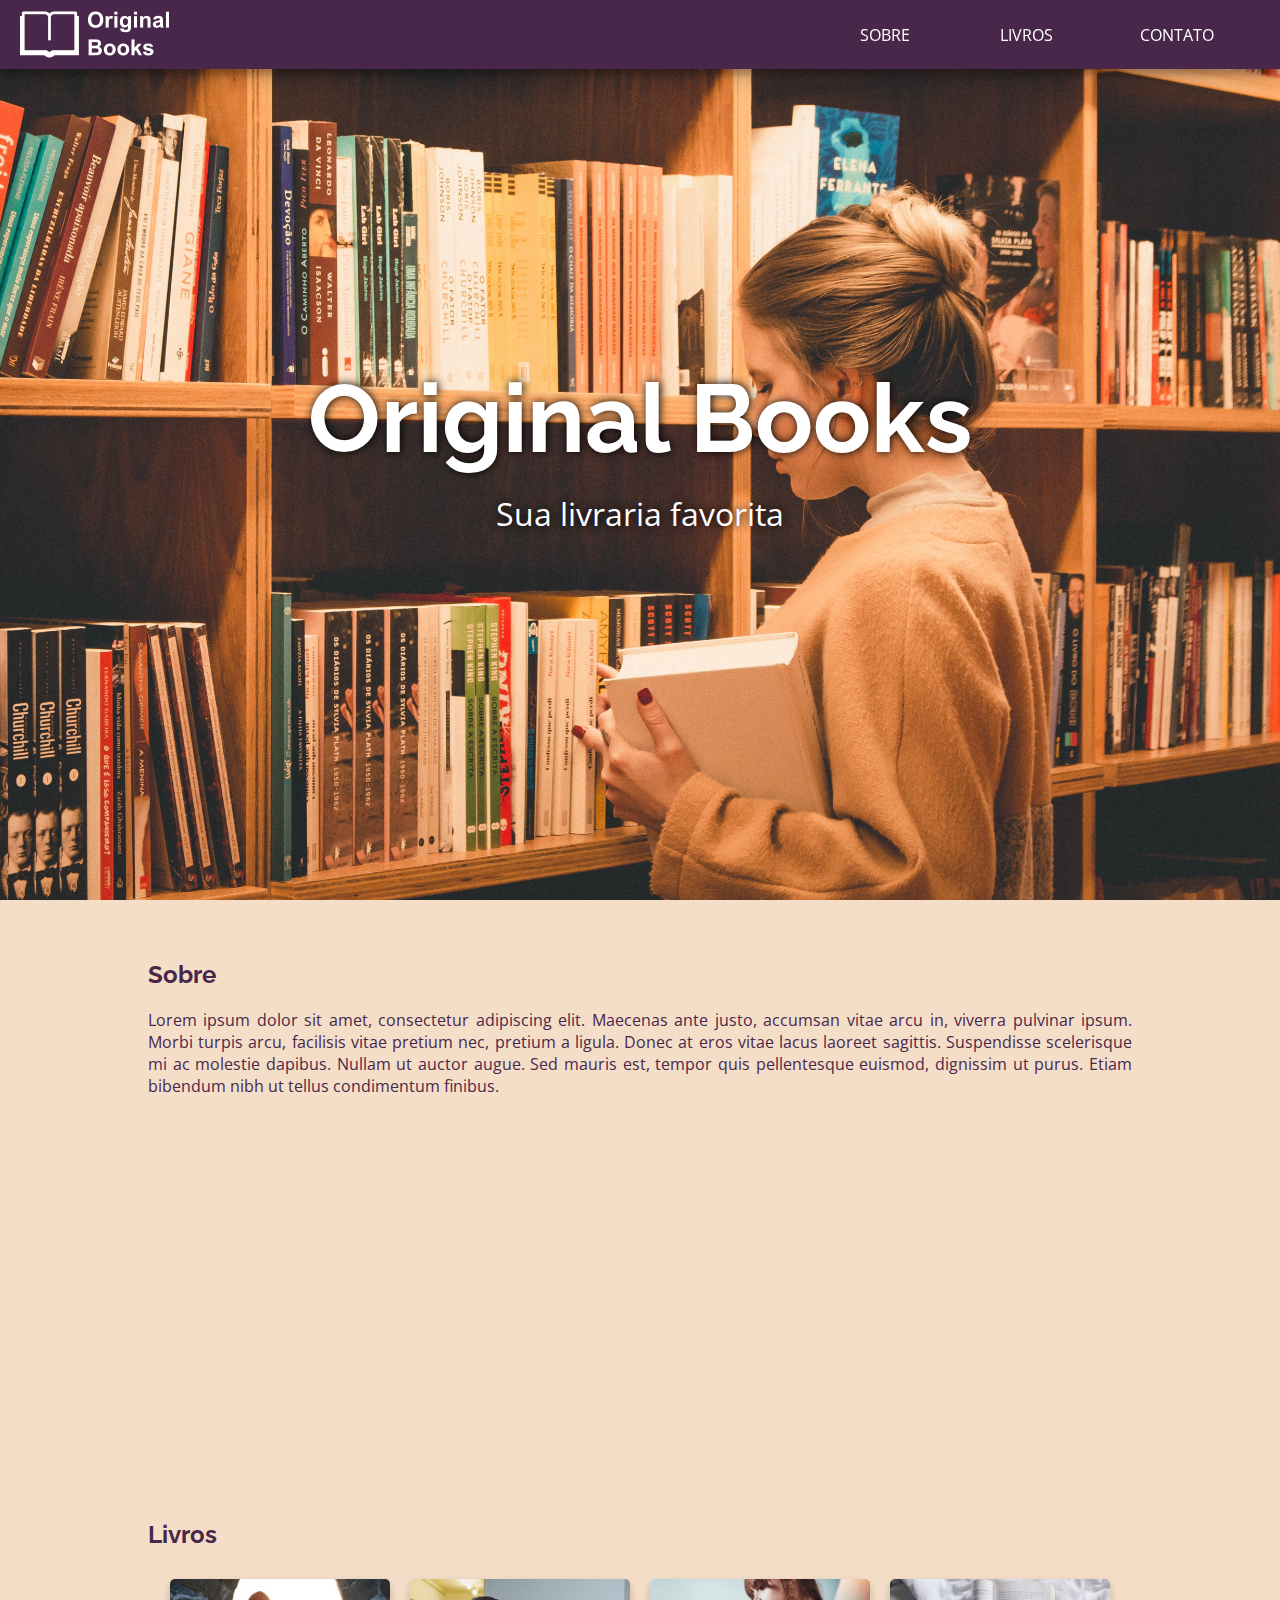
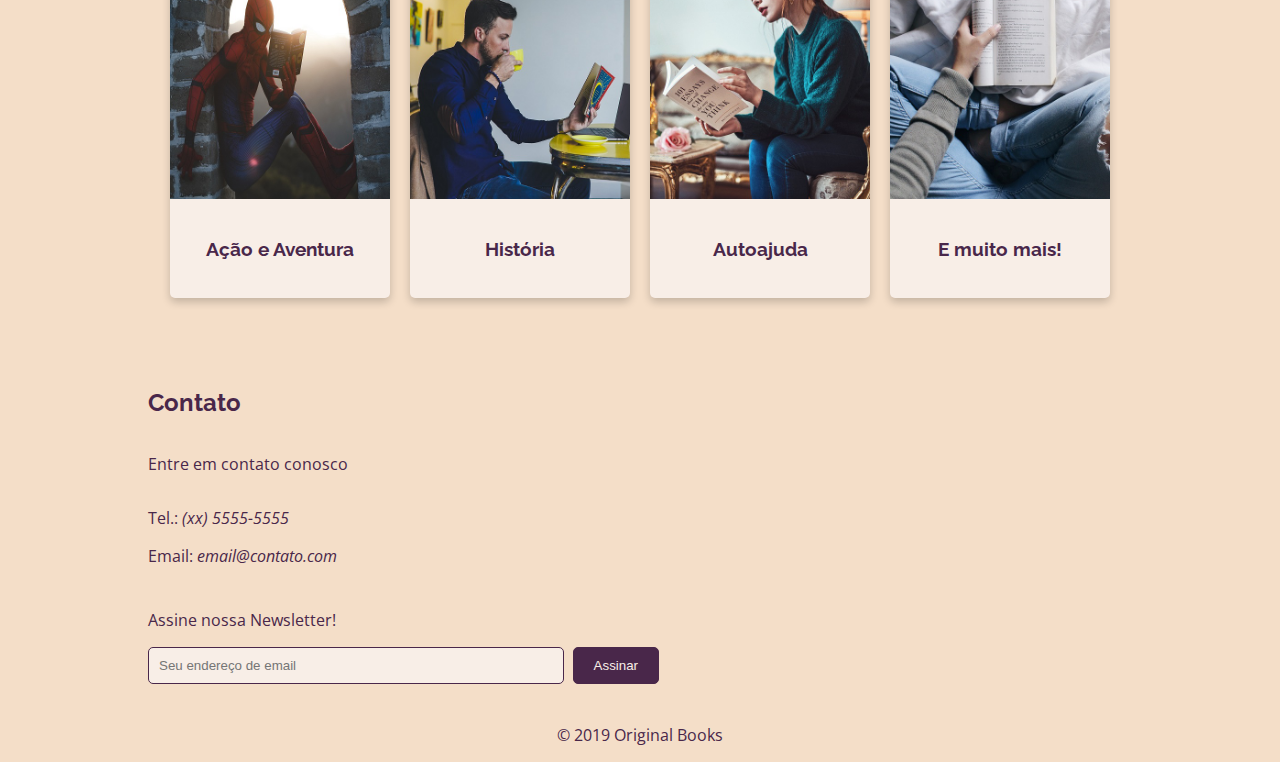
<file: Product Landing Page/index.html>
<!DOCTYPE html>
<html lang="pt-br">
    <head>
        <title>Original Books</title>
        <meta charset="utf-8">
        <meta name="viewport" content="width=device-width, initial-scale=1">
        <meta http-equiv="x-ua-compatible" content="ie=edge">
        <link rel="stylesheet" href="css/style.css">
    </head>

    <body>
        <header id="header">
            <nav id="nav-bar">
                <figure class="header-img">
                    <img id="header-img" src="img/logo.png" alt="Logotipo Original Books">
                </figure>
            
                <ul>
                    <li class="nav-link"><a href="#sobre">SOBRE</a></li>
                    <li class="nav-link"><a href="#livros">LIVROS</a></li>
                    <li class="nav-link"><a href="#contato">CONTATO</a></li>
                </ul>
            </nav>
        </header>   

        <section id="hero">
            <h1> Original Books</h1>
            <p>Sua livraria favorita</p>
        </section>

        <section id="sobre">
            <h2>Sobre</h2>
            <p>Lorem ipsum dolor sit amet, consectetur adipiscing elit.
            Maecenas ante justo, accumsan vitae arcu in, viverra pulvinar ipsum. Morbi turpis arcu, facilisis vitae pretium nec, pretium a ligula.
            Donec at eros vitae lacus laoreet sagittis. Suspendisse scelerisque mi ac molestie dapibus. Nullam ut auctor augue.
            Sed mauris est, tempor quis pellentesque euismod, dignissim ut purus. 
            Etiam bibendum nibh ut tellus condimentum finibus.</p>

            <iframe
                id="video" 
                height="300" 
                width="560"
                align="center"
                src="https://www.youtube.com/embed/P_-7pms7fkU" 
                frameborder="0" 
                allow="accelerometer; autoplay; encrypted-media; gyroscope; picture-in-picture" 
                allowfullscreen>
            </iframe>
        </section>

        <section id="livros">
            <h2>Livros</h2>
            <a href="#">
                <div class="card">
                    <img src="img/book-1.jpg" alt="Homem-Aranha lendo um livro enquanto escala uma parede">
                    <h3>Ação e Aventura</h3>
                </div>
            </a>
            <a href="#">
                <div class="card">
                    <img src="img/book-2.jpg" alt="Um homem lendo um livro em frente ao notebook">
                    <h3>História</h3>
                </div>
            </a>
            <a href="#">
                <div class="card">
                    <img src="img/book-3.jpg" alt="Uma mulher lendo um livro">
                    <h3>Autoajuda</h3>
                </div>
            </a>
            <a href="#">
                <div class="card">
                    <img src="img/book-4.jpg" alt="Alguém lendo um livro em cima da cama">
                    <h3>E muito mais!</h3>
                </div>
            </a>
        </section>

        <section id="contato">
            <h2>Contato</h2>
            <p>Entre em contato conosco</p>
            <div>
                <p>Tel.: <a href="tel:xx55555555"><em>(xx) 5555-5555</em></a></p>
                <p>Email: <a href="mailto:email@contato.com"><em>email@contato.com</em></a></p>
            </div>
            <div id="newsletter">
                <p>Assine nossa Newsletter!</p>
                <form id="form" action="#" method="GET">
                    <input id="email" name="email" type="email" placeholder="Seu endereço de email" required>
                    <input id="submit" type="submit" value="Assinar">
                </form>
            </div>
        </section>

        <footer>
            <p>&copy; 2019 Original Books</p>
        </footer>
    </body>
</html>
</file>
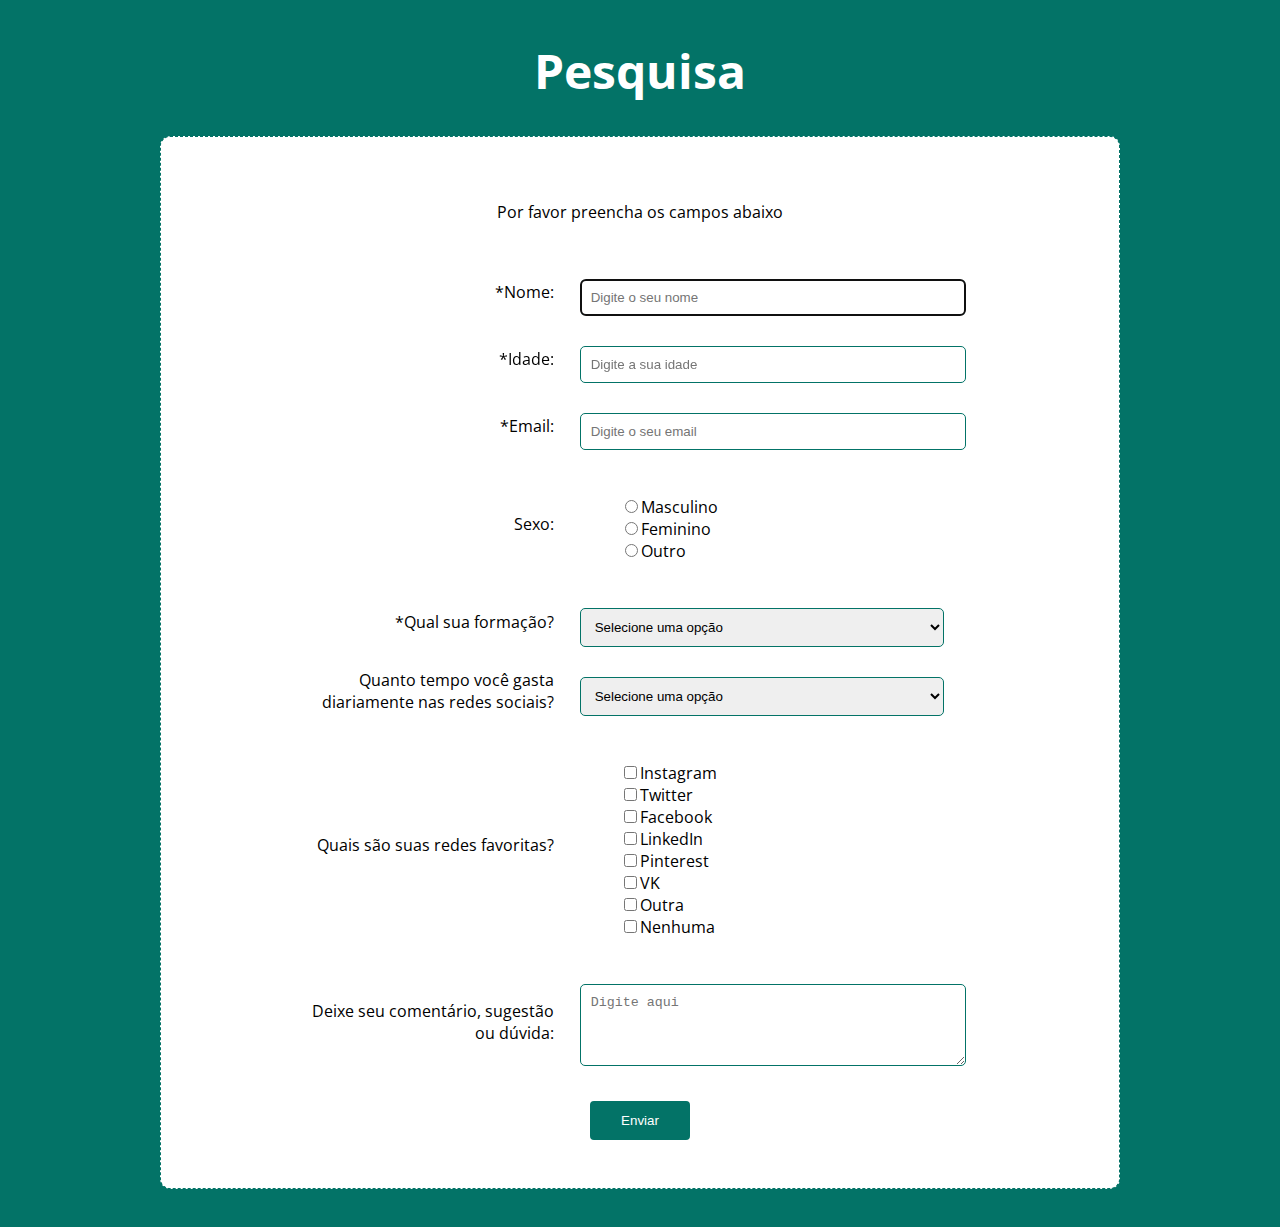
<file: Survey form/index.html>
<!DOCTYPE html>
<html lang="pt-br">

    <head>
        <title>Formulário</title>
        <meta charset="utf-8">
        <meta name="viewport" content="width=device-width, initial-scale=1">
        <meta http-equiv="x-ua-compatible" content="ie=edge">
        <link rel="stylesheet" href="css/style.css">
    </head>

    <body>

        <h1 id="title">Pesquisa</h1>

        <div class="main">

            <p id="description">Por favor preencha os campos abaixo</p>

            <form id="survey-form" action="#" method="GET">

                <div class="container">
                    <div class="container-label">
                        <label id="name-label" for="nome">*Nome:</label>
                    </div>
                    <div class="container-input-select">
                        <input class="input-select" id="name" type="text" name="nome" placeholder="Digite o seu nome" required autofocus>
                    </div>
                </div>

                <div class="container">
                    <div class="container-label">
                        <label id="number-label" for="idade">*Idade:</label>
                    </div>
                    <div class="container-input-select">
                        <input class="input-select" id="number" type="number" name="idade" min="1" max="100" placeholder="Digite a sua idade" required>
                    </div>
                </div>

                <div class="container">
                    <div class="container-label">
                        <label id="email-label" for="email">*Email:</label>
                    </div>
                    <div class="container-input-select">
                        <input class="input-select" id="email" type="email" name="email" placeholder="Digite o seu email" required>
                    </div>
                </div>

                <div class="container">
                    <div class="container-label">
                        <label for="sexo">Sexo:</label>
                    </div>
                    <div class="container-input-select">
                        <ul>
                            <li><label><input type="radio" name="sexo" value="masculino">Masculino</label></li>
                            <li><label><input type="radio" name="sexo" value="feminino">Feminino</label></li>
                            <li><label><input type="radio" name="sexo" value="outro"></label>Outro</li>
                        </ul>
                    </div>
                </div>

                <div class="container">
                    <div class="container-label">
                        <label for="formacao">*Qual sua formação?</label>
                    </div>
                    <div class="container-input-select">
                        <select class="input-select" id="dropdown" name="formacao">
                            <option disabled selected value>Selecione uma opção</option>
                            <option value="EFI">Ensino fundamental incompleto</option>
                            <option value="EFC">Ensino fundamental completo</option>
                            <option value="EMI">Ensino médio incompleto</option>
                            <option value="EMC">Ensino médio completo</option>
                            <option value="ESI">Ensino superior incompleto</option>
                            <option value="ESC">Ensino superior completo</option>
                            <option value="PND">Prefiro não dizer</option>
                        </select>
                    </div>
                </div>
           
                <div class="container">
                    <div class="container-label">
                        <label for="tempo-redes-sociais">Quanto tempo você gasta diariamente nas redes sociais?</label>
                    </div>
                    <div class="container-input-select">
                        <select class="input-select" name="tempo-redes-sociais">
                            <option disabled selected value>Selecione uma opção</option>
                            <option value="0">Menos de uma hora</option>
                            <option value="1">Uma hora</option>
                            <option value="2">Duas horas</option>
                            <option value="3">Três horas ou mais</option>
                        </select>
                    </div>
                </div>

                <div class="container">
                    <div class="container-label">
                        <label for="redes">Quais são suas redes favoritas?</label>
                    </div>
                    <div class="container-input-select">
                        <ul>
                            <li><label><input type="checkbox" name="redes" value="instagram">Instagram</label></li>
                            <li><label><input type="checkbox" name="redes" value="twitter">Twitter</label></li>
                            <li><label><input type="checkbox" name="redes" value="facebook">Facebook</label></li>
                            <li><label><input type="checkbox" name="redes" value="linkedin">LinkedIn</label></li>
                            <li><label><input type="checkbox" name="redes" value="pinterest">Pinterest</label></li>
                            <li><label><input type="checkbox" name="redes" value="vk">VK</label></li>
                            <li><label><input type="checkbox" name="redes" value="outra">Outra</label></li>
                            <li><label><input type="checkbox" name="redes" value="nenhuma">Nenhuma</label></li>

                        </ul>
                    </div>
                </div>

                <div class="container">
                    <div class="container-label">
                        <label for="comentario">Deixe seu comentário, sugestão ou dúvida:</label>
                    </div>
                    <div class="container-input-select">
                        <textarea class="input-select" name="comentario" rows="4" cols="20" placeholder="Digite aqui"></textarea>
                    </div>
                </div>

                <div class="container">
                    <button class="submit" id="submit" type="submit">Enviar</button>            
                </div>

            </form>

        </div>

    </body>
    
</html>
</file>
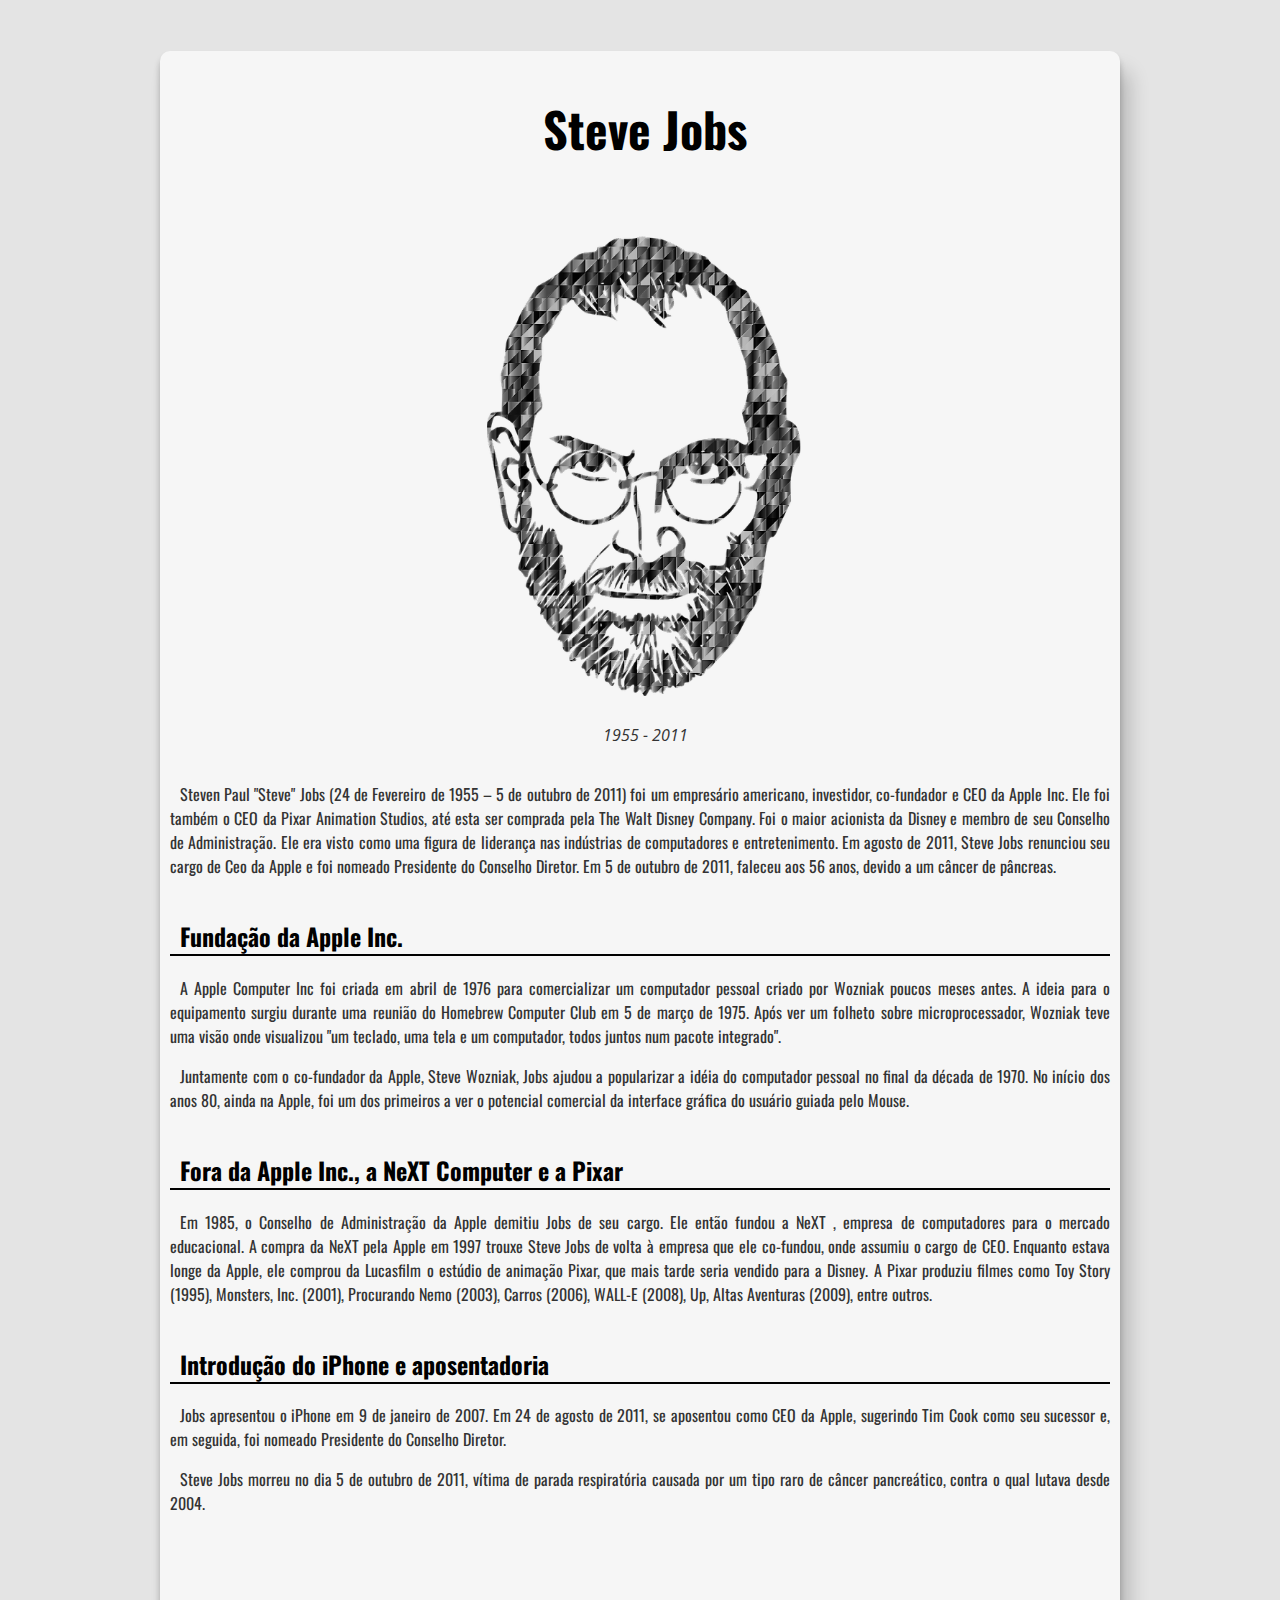
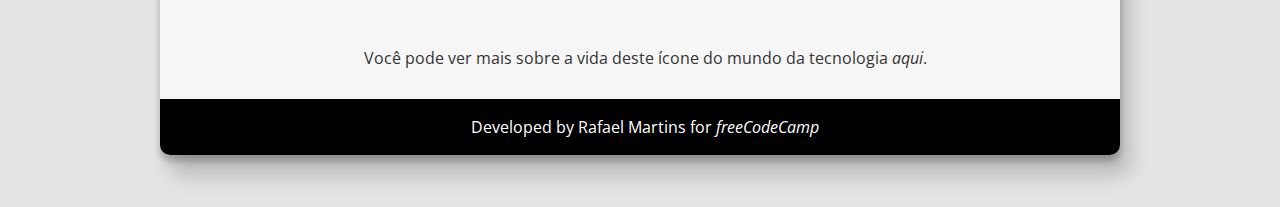
<file: Tribute Page/index.html>
<!DOCTYPE html>
<html lang="pt-br">
    <head>
        <title>Tribute Page</title>
        <meta charset="utf-8">
        <meta name="viewport" content="width=device-width, initial-scale=1">
        <meta http-equiv="x-ua-compatible" content="ie=edge">
        <link rel="stylesheet" href="css/style.css">
    </head>
    <body>
        <main id="main">
            <h1 id="title">Steve Jobs</h1>

            <figure id="img-div">
                <img id="image" src="img/steve-jobsbw.png" alt="Steve Jobs">
                <figcaption id="img-caption">1955 - 2011</figcaption>
            </figure>

            <section id="tribute-info">
                <p>Steven Paul "Steve" Jobs (24 de Fevereiro de 1955 – 5 de outubro de 2011) foi um empresário americano, investidor, co-fundador e CEO da Apple Inc. 
                Ele foi também o CEO da Pixar Animation Studios, até esta ser comprada pela The Walt Disney Company.
                Foi o maior acionista da Disney e membro de seu Conselho de Administração.
                Ele era visto como uma figura de liderança nas indústrias de computadores e entretenimento.
                Em agosto de 2011, Steve Jobs renunciou seu cargo de Ceo da Apple e foi nomeado Presidente do Conselho Diretor.
                Em 5 de outubro de 2011, faleceu aos 56 anos, devido a um câncer de pâncreas.</p>
                
                <h2>Fundação da Apple Inc.</h2>

                <p>A Apple Computer Inc foi criada em abril de 1976 para comercializar um computador pessoal criado por Wozniak poucos meses antes. A ideia para o equipamento surgiu durante uma reunião do Homebrew Computer Club em 5 de março de 1975. Após ver um folheto sobre microprocessador, Wozniak teve uma visão onde visualizou "um teclado, uma tela e um computador, todos juntos num pacote integrado".</p>
                
                <p>Juntamente com o co-fundador da Apple, Steve Wozniak, Jobs ajudou a popularizar a idéia do computador pessoal no final da década de 1970.
                No início dos anos 80, ainda na Apple, foi um dos primeiros a ver o potencial comercial da interface gráfica do usuário guiada pelo Mouse.
                </p>

                <h2>Fora da Apple Inc., a NeXT Computer e a Pixar</h2>

                <p>Em 1985, o Conselho de Administração da Apple demitiu Jobs de seu cargo.
                Ele então fundou a NeXT , empresa de computadores para o mercado educacional.
                A compra da NeXT pela Apple em 1997 trouxe Steve Jobs de volta à empresa que ele co-fundou, onde assumiu o cargo de CEO.
                Enquanto estava longe da Apple, ele comprou da Lucasfilm o estúdio de animação Pixar, que mais tarde seria vendido para a Disney.
                A Pixar produziu filmes como Toy Story (1995), Monsters, Inc. (2001), Procurando Nemo (2003), Carros (2006), WALL-E (2008), Up, Altas Aventuras (2009), entre outros.</p>

                <h2>Introdução do iPhone e aposentadoria</h2>

                <p>Jobs apresentou o iPhone em 9 de janeiro de 2007. Em 24 de agosto de 2011, se aposentou como CEO da Apple, sugerindo Tim Cook como seu sucessor e, em seguida, foi nomeado Presidente do Conselho Diretor.</p>
                 
               <p>Steve Jobs morreu no dia 5 de outubro de 2011, vítima de parada respiratória causada por um tipo raro de câncer pancreático, contra o qual lutava desde 2004.</p>
            </section>

            <section id="link">
                <p>Você pode ver mais sobre a vida deste ícone do mundo da tecnologia <a id="tribute-link" href="https://pt.wikipedia.org/wiki/Steve_Jobs" target="_blank"><em>aqui</em></a>.</p>
            </section>

            <br>

            <footer>
                <p>Developed by Rafael Martins for <a href="https://www.freecodecamp.org/" target="_blank"><em>freeCodeCamp</em><a></p>
            </footer>
            
        </main>        
    </body>
</html>
</file>
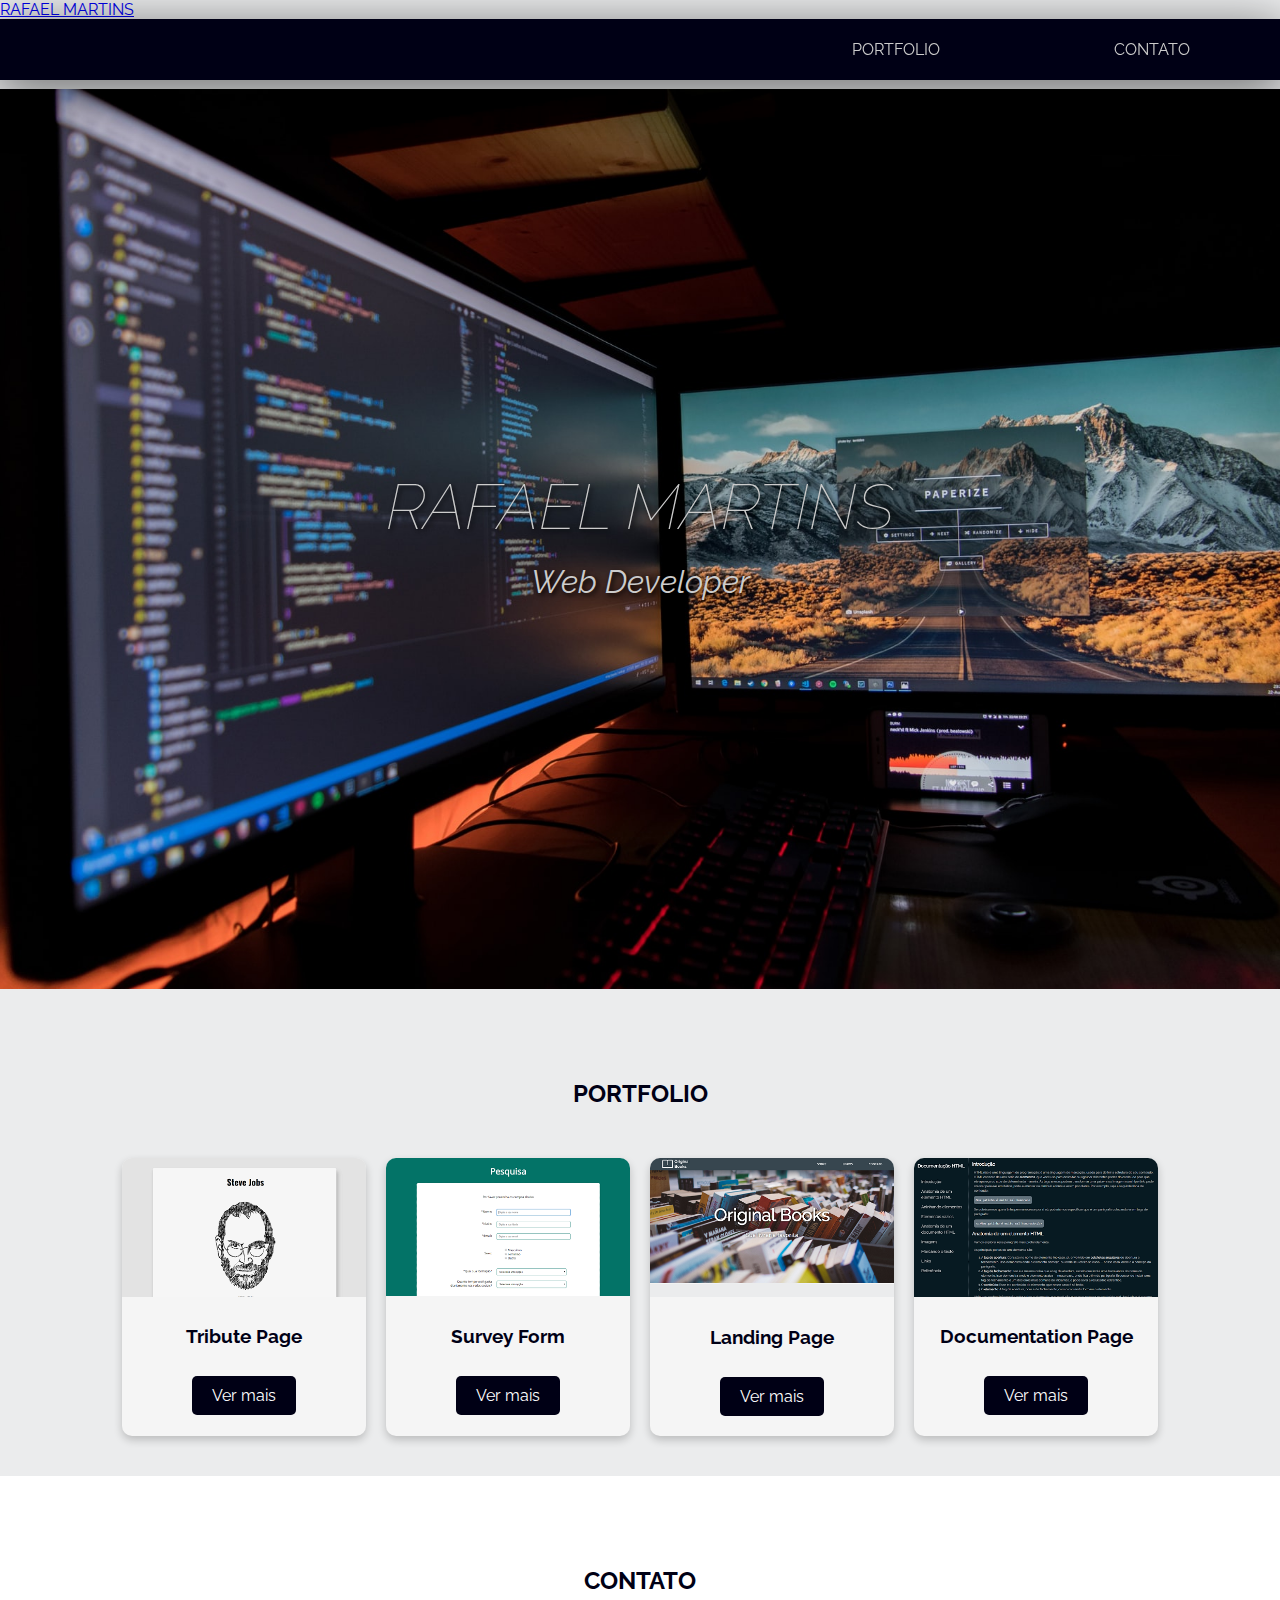
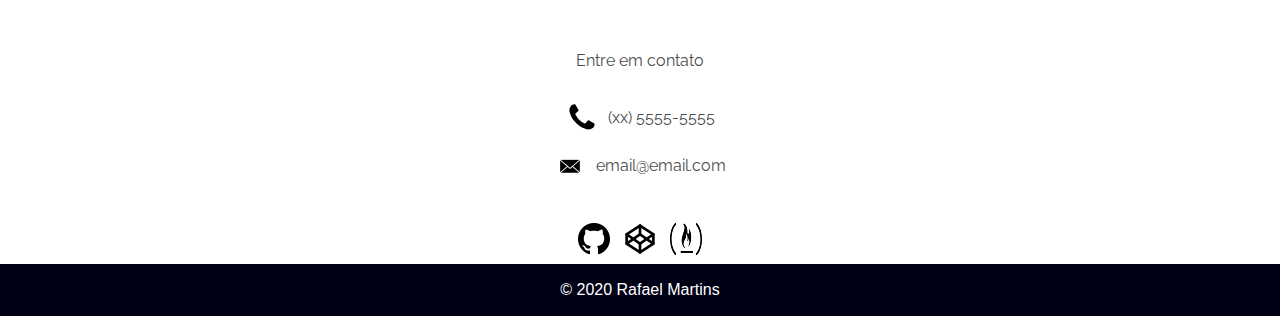
<file: projects/personal-portfolio-webpage/index.html>
<!DOCTYPE html>
<html lang="pt-br">
<head>
    <meta charset="UTF-8">
    <meta name="viewport" content="width=device-width, initial-scale=1.0">
    <meta http-equiv="X-UA-Compatible" content="ie=edge">
    <title>Personal Portfolio Webpage</title>
    <link rel="stylesheet" href="css/style.css">
</head>
<body id="home">
    <header>
        <li><a href="#home">RAFAEL MARTINS</a></li>
        <nav class="desktop-menu" id="navbar">
            <ul>
                <li><a href="#projects">PORTFOLIO</a></li>
                <li><a href="#contact">CONTATO</a></li>
            </ul>
        </nav>
        <nav class="mobile-menu">
            <ul>
                <li><a href="#projects">PORTFOLIO</a></li>
                <li><a href="#contact">CONTATO</a></li>
            </ul>
        </nav>
    </header>

    <section id="welcome-section">
        <h1>RAFAEL MARTINS</h1>
        <p>Web Developer</p>
        <div class="arrow"></div>
    </section>

    <section id="projects">
        <h2>PORTFOLIO</h2>
        <div class="project-tile">
            <img src="img/tribute-page-thumbnail.png" alt="tribute page">
            <h3>Tribute Page</h3>
            <a class="button" href="https://codepen.io/rafael_martins/full/oNveVjB" target="_blank">Ver mais</a>
        </div>
        <div class="project-tile">
            <img src="img/survey-form-thumbnail.png" alt="survey form">
            <h3>Survey Form</h3>
            <a class="button" href="https://codepen.io/rafael_martins/full/MWgQrQg" target="_blank">Ver mais</a>
        </div>
        <div class="project-tile">
            <img src="img/product-landing-page-thumbnail.png" alt="product landing page">
            <h3>Landing Page</h3>
            <a class="button" href="https://codepen.io/rafael_martins/full/BaBMRNe" target="_blank">Ver mais</a>
        </div>
        <div class="project-tile">
            <img src="img/technical-documentation-page-thumbnail.png" alt="technical documentation page">
            <h3>Documentation Page</h3>
            <a class="button" href="https://codepen.io/rafael_martins/full/pozmWdX" target="_blank">Ver mais</a>
        </div>
    </section>

    <section id="contact">
        <h2>CONTATO</h2>
        <p>Entre em contato</p>
        <div class="tel-email">
            <p><img src="img/icon-phone.png" alt="telefone"><a href="tel:xx55555555">(xx) 5555-5555</a></p>
            <p><img src="img/icon-email.png" alt="email"><a href="mailto:email@email.com">email@email.com</a></p>
        </div>
        <div class="social-media">
            <a href="https://github.com/martins-rafael" target="_blank"><img src="img/icon-github.png" alt="github"></a>
            <a href="https://codepen.io/rafael_martins/pens/public" target="_blank"><img src="img/icon-codepen.png" alt="codepen"></a>
            <a href="https://www.freecodecamp.org/fael" target="_blank"><img src="img/icon-freeCodeCamp.png" alt="freeCodeCamp"></a>
        </div>
    </section>

    <footer>
        <p>&copy 2020 Rafael Martins</p>
    </footer>
    <script src="js/jquery-3.5.1.min.js"></script>
    <script src="js/mobile-menu.js"></script>
    <script src="js/scroll.js"></script>
</body>
</html>
</file>
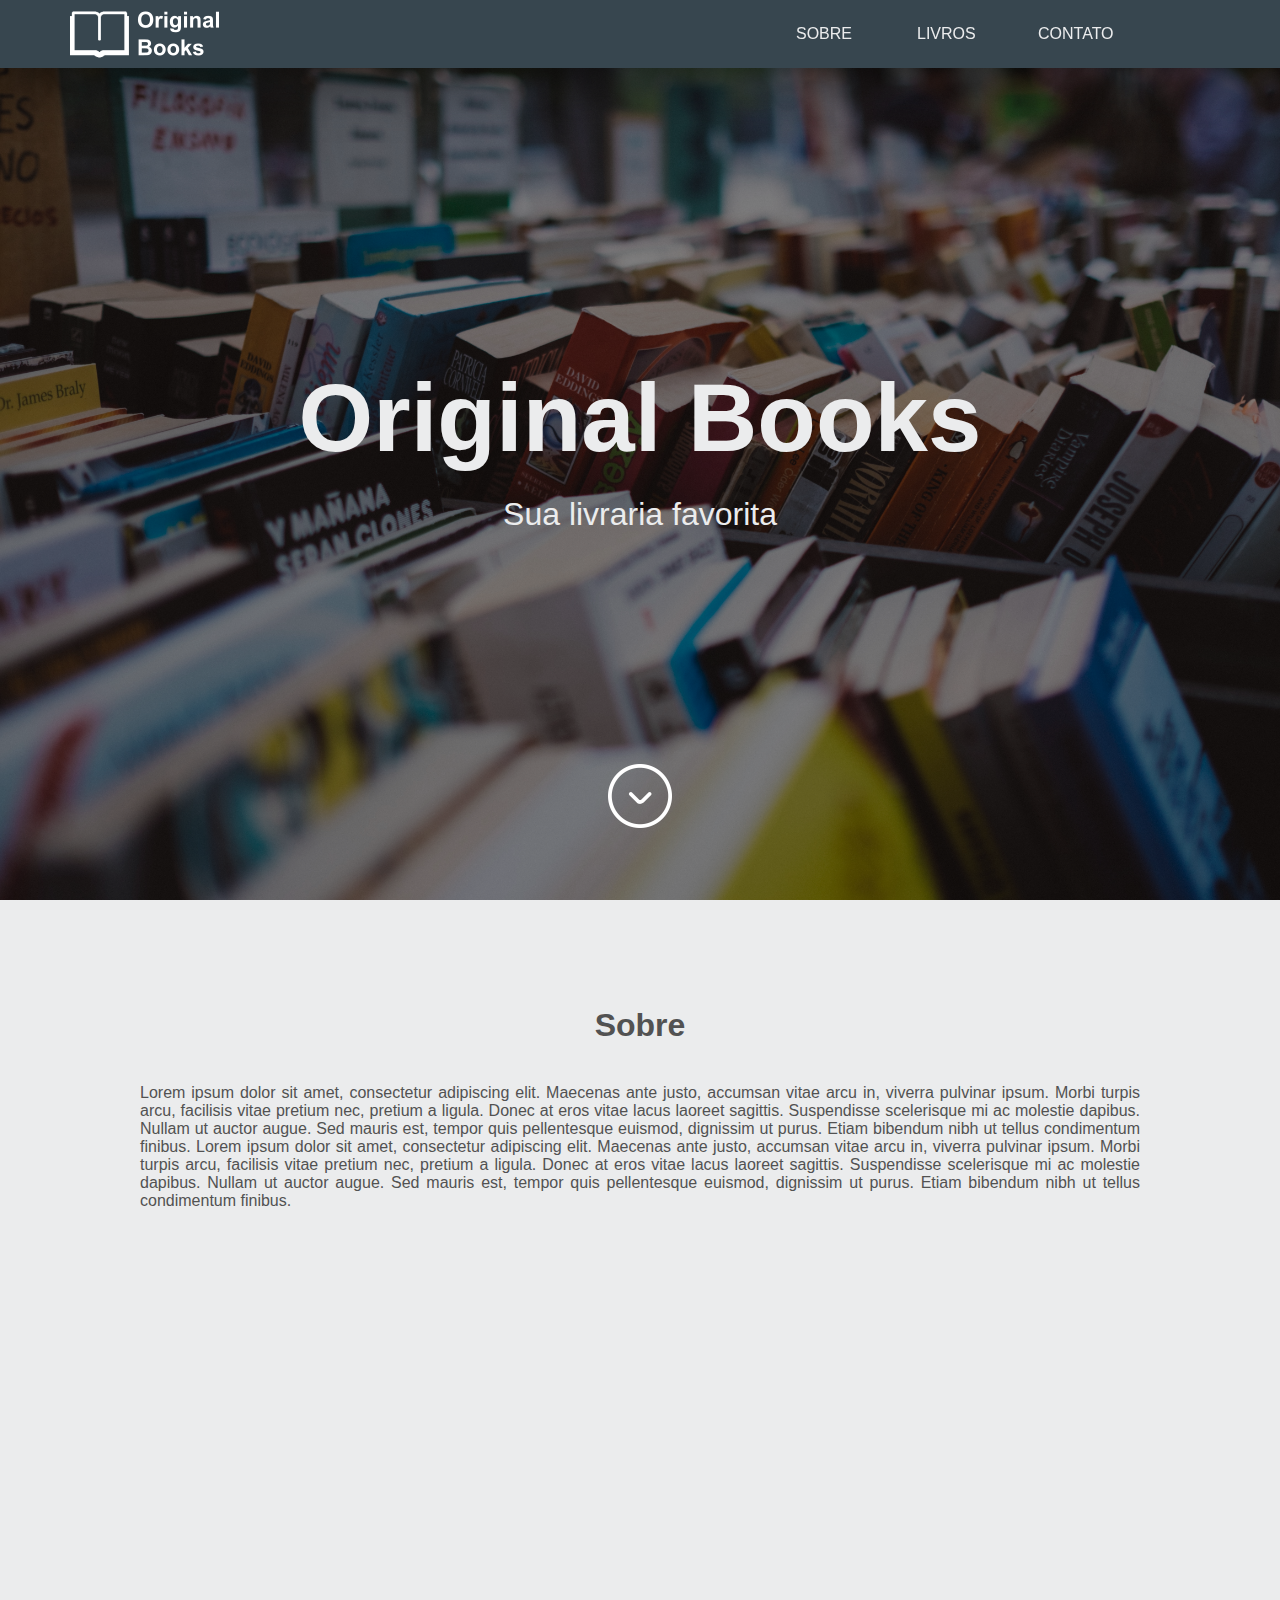
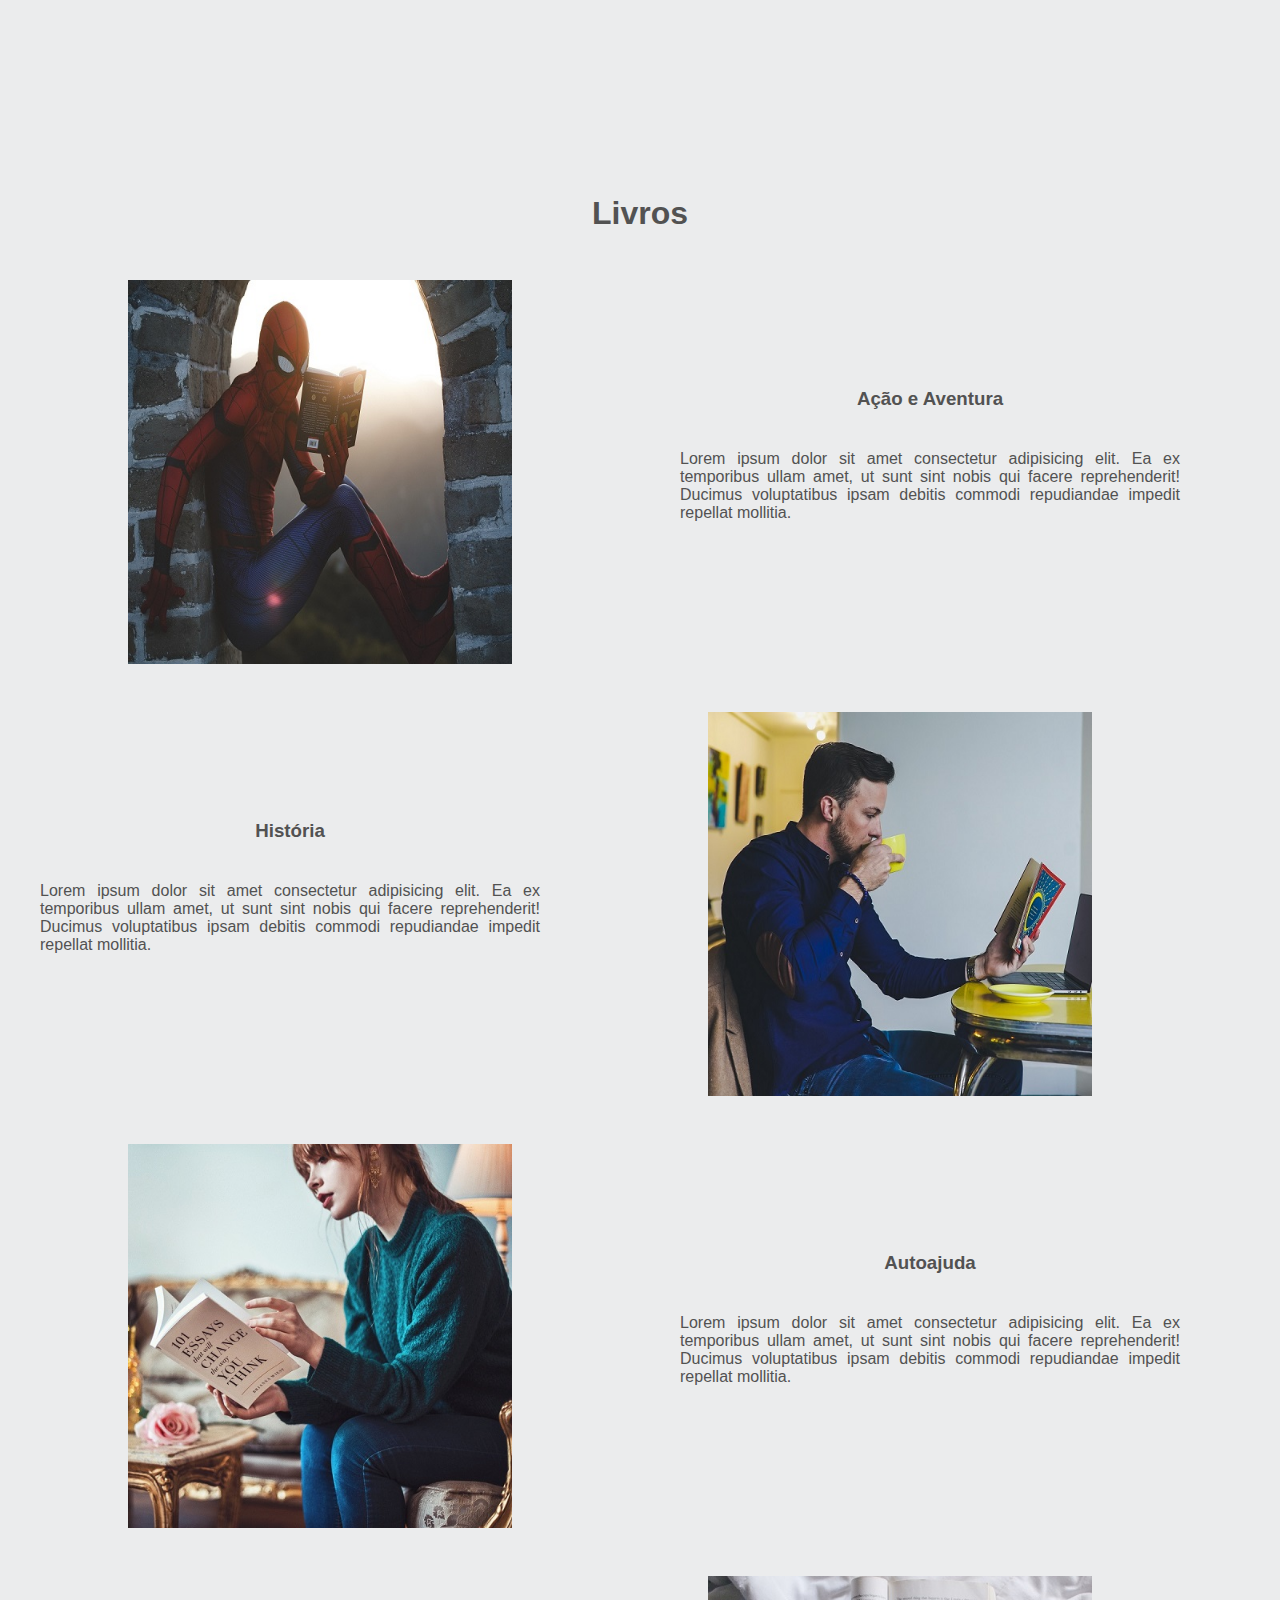
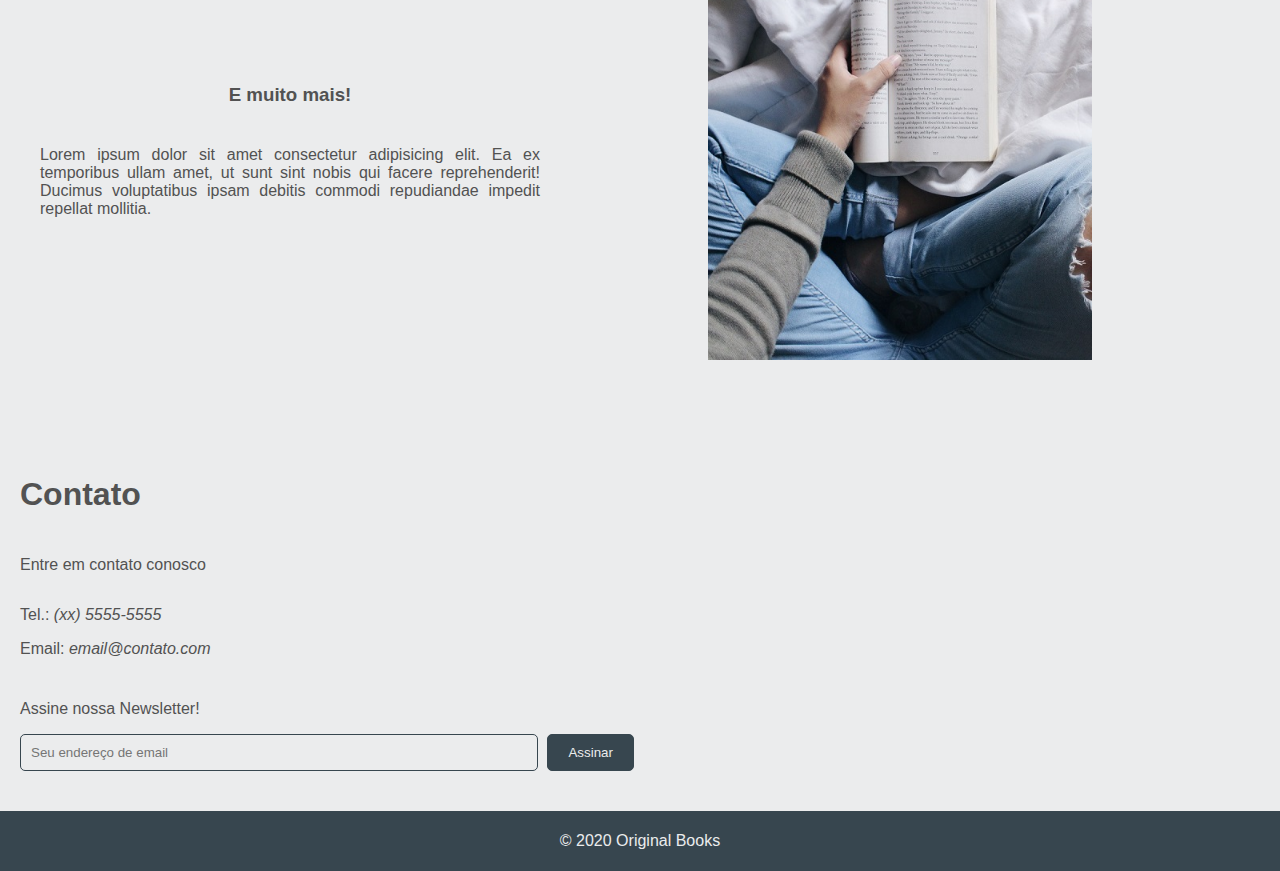
<file: projects/product-landing-page/index.html>
<!DOCTYPE html>
<html lang="pt-br">
<head>
    <title>Original Books</title>
    <meta charset="utf-8">
    <meta name="viewport" content="width=device-width, initial-scale=1">
    <meta http-equiv="x-ua-compatible" content="ie=edge">
    <link rel="stylesheet" href="css/style.css">
</head>
<body>
    <header id="header">
        <div class="container">
            <figure class="header-img">
                <a href="#" id="toTop"><img id="header-img" src="img/logo.png" alt="Logotipo Original Books"></a>
            </figure>
            <nav class="desktop-menu" id="nav-bar">
                <ul>
                    <li class="nav-link"><a href="#sobre">SOBRE</a></li>
                    <li class="nav-link"><a href="#livros">LIVROS</a></li>
                    <li class="nav-link"><a href="#contato">CONTATO</a></li>
                </ul>
            </nav>
            <nav class="mobile-menu">
                <ul>
                    <li class="nav-link"><a href="#sobre">SOBRE</a></li>
                    <li class="nav-link"><a href="#livros">LIVROS</a></li>
                    <li class="nav-link"><a href="#contato">CONTATO</a></li>
                </ul>
            </nav>
        </div>
    </header>

    <section id="hero">
        <h1> Original Books</h1>
        <p>Sua livraria favorita</p>
        <div class="arrow"></div>
    </section>

    <section id="sobre">
        <div class="container">
            <h2>Sobre</h2>
            <p>Lorem ipsum dolor sit amet, consectetur adipiscing elit.
                Maecenas ante justo, accumsan vitae arcu in, viverra pulvinar ipsum. Morbi turpis arcu, facilisis vitae
                pretium nec, pretium a ligula.
                Donec at eros vitae lacus laoreet sagittis. Suspendisse scelerisque mi ac molestie dapibus. Nullam ut
                auctor
                augue.
                Sed mauris est, tempor quis pellentesque euismod, dignissim ut purus.
                Etiam bibendum nibh ut tellus condimentum finibus. Lorem ipsum dolor sit amet, consectetur adipiscing
                elit.
                Maecenas ante justo, accumsan vitae arcu in, viverra pulvinar ipsum. Morbi turpis arcu, facilisis vitae
                pretium nec, pretium a ligula.
                Donec at eros vitae lacus laoreet sagittis. Suspendisse scelerisque mi ac molestie dapibus. Nullam ut
                auctor
                augue.
                Sed mauris est, tempor quis pellentesque euismod, dignissim ut purus.
                Etiam bibendum nibh ut tellus condimentum finibus.
            </p>
        </div>
        <div class="video-wraper">
            <iframe id="video" height="202" width="360" align="center" src="https://www.youtube.com/embed/P_-7pms7fkU"
                frameborder="0" allow="accelerometer; autoplay; encrypted-media; gyroscope; picture-in-picture"
                allowfullscreen>
            </iframe>
        </div>
    </section>

    <section id="livros">
        <h2>Livros</h2>
        <div class="livros-container">
            <div class="livros-img">
                <img src="img/book-1.jpg" alt="Homem-Aranha lendo um livro enquanto escala uma parede">
            </div>
            <div class="livros-texto">
                <h3>Ação e Aventura</h3>
                <p> Lorem ipsum dolor sit amet consectetur adipisicing elit. Ea ex temporibus ullam amet, ut sunt
                    sint nobis qui facere reprehenderit! Ducimus voluptatibus ipsam debitis commodi repudiandae
                    impedit repellat mollitia.
                </p>
            </div>
        </div>

        <div class="livros-container">
            <div class="livros-img" style="order: 2;">
                <img src="img/book-2.jpg" alt="Um homem lendo um livro em frente ao notebook">
            </div>
            <div class="livros-texto" style="order: 1;">
                <h3>História</h3>
                <p> Lorem ipsum dolor sit amet consectetur adipisicing elit. Ea ex temporibus ullam amet, ut sunt
                    sint nobis qui facere reprehenderit! Ducimus voluptatibus ipsam debitis commodi repudiandae
                    impedit repellat mollitia.
                </p>
            </div>
        </div>

        <div class="livros-container">
            <div class="livros-img">
                <img src="img/book-3.jpg" alt="Uma mulher lendo um livro">
            </div>
            <div class="livros-texto">
                <h3>Autoajuda</h3>
                <p> Lorem ipsum dolor sit amet consectetur adipisicing elit. Ea ex temporibus ullam amet, ut sunt
                    sint nobis qui facere reprehenderit! Ducimus voluptatibus ipsam debitis commodi repudiandae
                    impedit repellat mollitia.
                </p>
            </div>
        </div>

        <div class="livros-container">
            <div class="livros-img" style="order: 2;">
                <img src="img/book-4.jpg" alt="Alguém lendo um livro em cima da cama">
            </div>
            <div class="livros-texto" style="order: 1;">
                <h3>E muito mais!</h3>
                <p> Lorem ipsum dolor sit amet consectetur adipisicing elit. Ea ex temporibus ullam amet, ut sunt
                    sint nobis qui facere reprehenderit! Ducimus voluptatibus ipsam debitis commodi repudiandae
                    impedit repellat mollitia.
                </p>
            </div>
        </div>
    </section>

    <section id="contato">
        <h2>Contato</h2>
        <p>Entre em contato conosco</p>
        <div>
            <p>Tel.: <a href="tel:xx55555555"><em>(xx) 5555-5555</em></a></p>
            <p>Email: <a href="mailto:email@contato.com"><em>email@contato.com</em></a></p>
        </div>
        <div id="newsletter">
            <p>Assine nossa Newsletter!</p>
            <form id="form" action="#" method="GET">
                <input id="email" name="email" type="email" placeholder="Seu endereço de email" required>
                <input id="submit" type="submit" value="Assinar">
            </form>
        </div>
    </section>

    <footer>
        <p>&copy; 2020 Original Books</p>
    </footer>
    <script src="js/jquery-3.5.1.min.js"></script>
    <script src="js/mobile-menu.js"></script>
    <script src="js/scroll.js"></script>
</body>
</html>
</file>
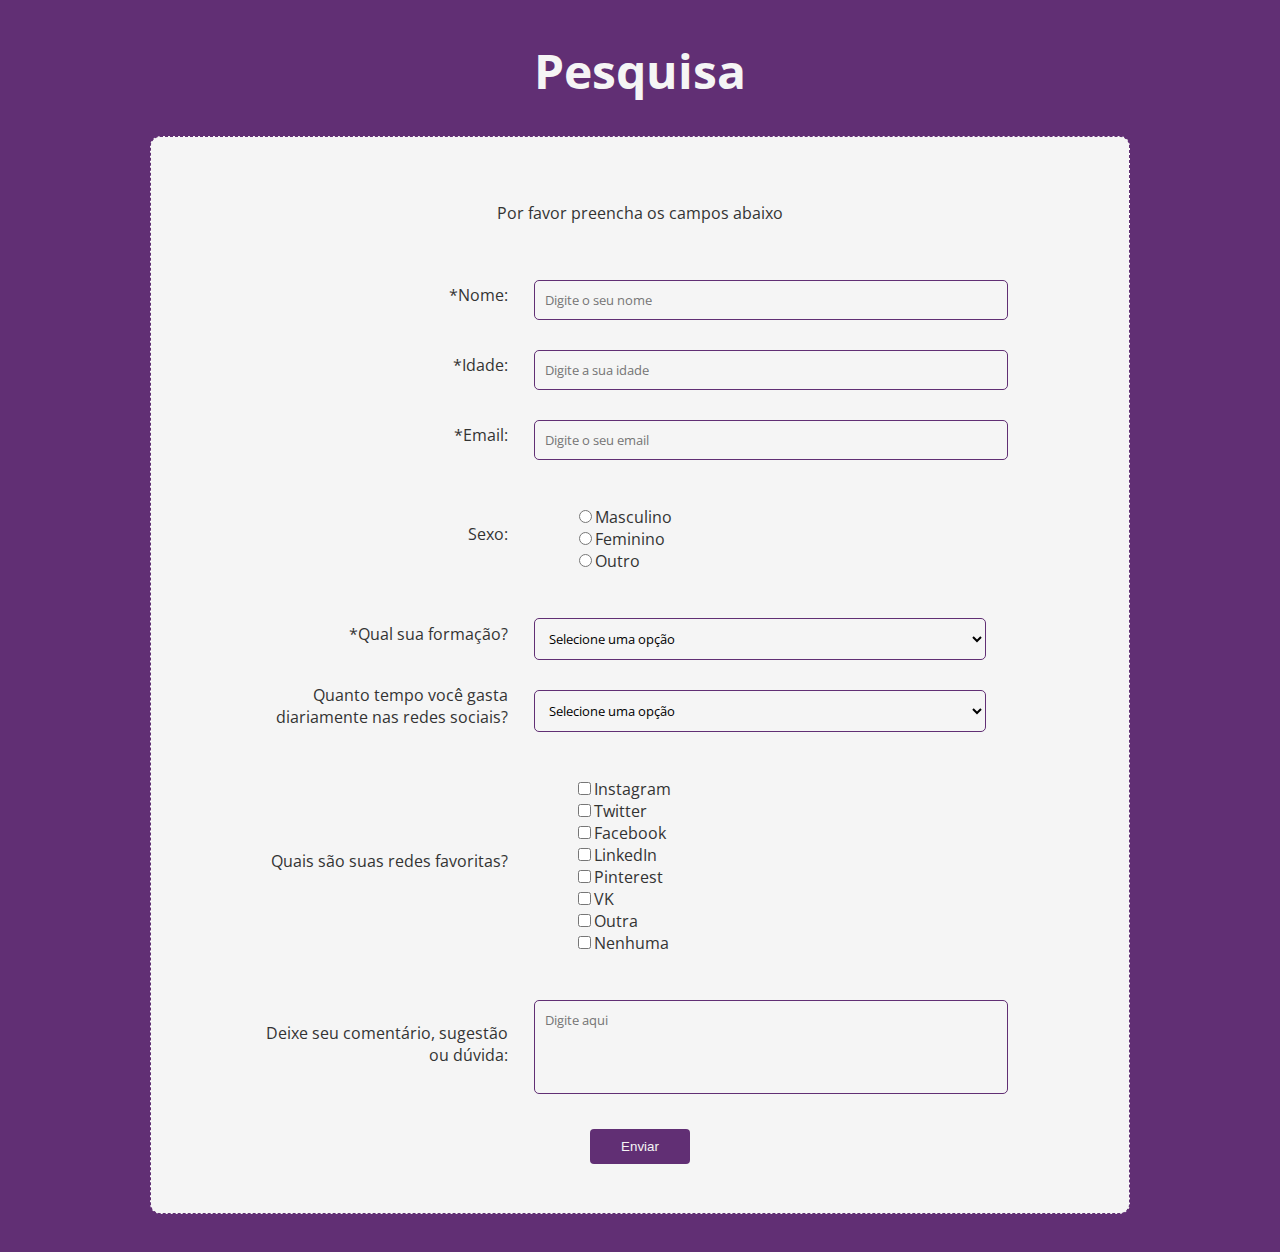
<file: projects/survey-form/index.html>
<!DOCTYPE html>
<html lang="pt-br">
    <head>
        <title>Formulário</title>
        <meta charset="utf-8">
        <meta name="viewport" content="width=device-width, initial-scale=1">
        <meta http-equiv="x-ua-compatible" content="ie=edge">
        <link rel="stylesheet" href="css/style.css">
    </head>
    <body>

        <h1 id="title">Pesquisa</h1>

        <div class="main">
            <p id="description">Por favor preencha os campos abaixo</p>
            <form id="survey-form" action="#" method="GET">
                <div class="container">
                    <div class="container-label">
                        <label id="name-label" for="nome">*Nome:</label>
                    </div>
                    <div class="container-input-select">
                        <input class="input-select" id="name" type="text" name="nome" placeholder="Digite o seu nome" required autofocus>
                    </div>
                </div>

                <div class="container">
                    <div class="container-label">
                        <label id="number-label" for="idade">*Idade:</label>
                    </div>
                    <div class="container-input-select">
                        <input class="input-select" id="number" type="number" name="idade" min="1" max="100" placeholder="Digite a sua idade" required>
                    </div>
                </div>

                <div class="container">
                    <div class="container-label">
                        <label id="email-label" for="email">*Email:</label>
                    </div>
                    <div class="container-input-select">
                        <input class="input-select" id="email" type="email" name="email" placeholder="Digite o seu email" required>
                    </div>
                </div>

                <div class="container">
                    <div class="container-label">
                        <label for="sexo">Sexo:</label>
                    </div>
                    <div class="container-input-select">
                        <ul>
                            <li><label><input type="radio" name="sexo" value="masculino">Masculino</label></li>
                            <li><label><input type="radio" name="sexo" value="feminino">Feminino</label></li>
                            <li><label><input type="radio" name="sexo" value="outro"></label>Outro</li>
                        </ul>
                    </div>
                </div>

                <div class="container">
                    <div class="container-label">
                        <label for="formacao">*Qual sua formação?</label>
                    </div>
                    <div class="container-input-select">
                        <select class="input-select" id="dropdown" name="formacao">
                            <option disabled selected value>Selecione uma opção</option>
                            <option value="EFI">Ensino fundamental incompleto</option>
                            <option value="EFC">Ensino fundamental completo</option>
                            <option value="EMI">Ensino médio incompleto</option>
                            <option value="EMC">Ensino médio completo</option>
                            <option value="ESI">Ensino superior incompleto</option>
                            <option value="ESC">Ensino superior completo</option>
                            <option value="PND">Prefiro não dizer</option>
                        </select>
                    </div>
                </div>

                <div class="container">
                    <div class="container-label">
                        <label for="tempo-redes-sociais">Quanto tempo você gasta diariamente nas redes sociais?</label>
                    </div>
                    <div class="container-input-select">
                        <select class="input-select" name="tempo-redes-sociais">
                            <option disabled selected value>Selecione uma opção</option>
                            <option value="0">Menos de uma hora</option>
                            <option value="1">Uma hora</option>
                            <option value="2">Duas horas</option>
                            <option value="3">Três horas ou mais</option>
                        </select>
                    </div>
                </div>

                <div class="container">
                    <div class="container-label">
                        <label for="redes">Quais são suas redes favoritas?</label>
                    </div>
                    <div class="container-input-select">
                        <ul>
                            <li><label><input type="checkbox" name="redes" value="instagram">Instagram</label></li>
                            <li><label><input type="checkbox" name="redes" value="twitter">Twitter</label></li>
                            <li><label><input type="checkbox" name="redes" value="facebook">Facebook</label></li>
                            <li><label><input type="checkbox" name="redes" value="linkedin">LinkedIn</label></li>
                            <li><label><input type="checkbox" name="redes" value="pinterest">Pinterest</label></li>
                            <li><label><input type="checkbox" name="redes" value="vk">VK</label></li>
                            <li><label><input type="checkbox" name="redes" value="outra">Outra</label></li>
                            <li><label><input type="checkbox" name="redes" value="nenhuma">Nenhuma</label></li>
                        </ul>
                    </div>
                </div>

                <div class="container">
                    <div class="container-label">
                        <label for="comentario">Deixe seu comentário, sugestão ou dúvida:</label>
                    </div>
                    <div class="container-input-select">
                        <textarea class="input-select" name="comentario" rows="4" cols="20" placeholder="Digite aqui"></textarea>
                    </div>
                </div>

                <div class="container">
                    <button class="submit" id="submit" type="submit">Enviar</button>            
                </div>
            </form>
        </div>
    </body>
</html>
</file>
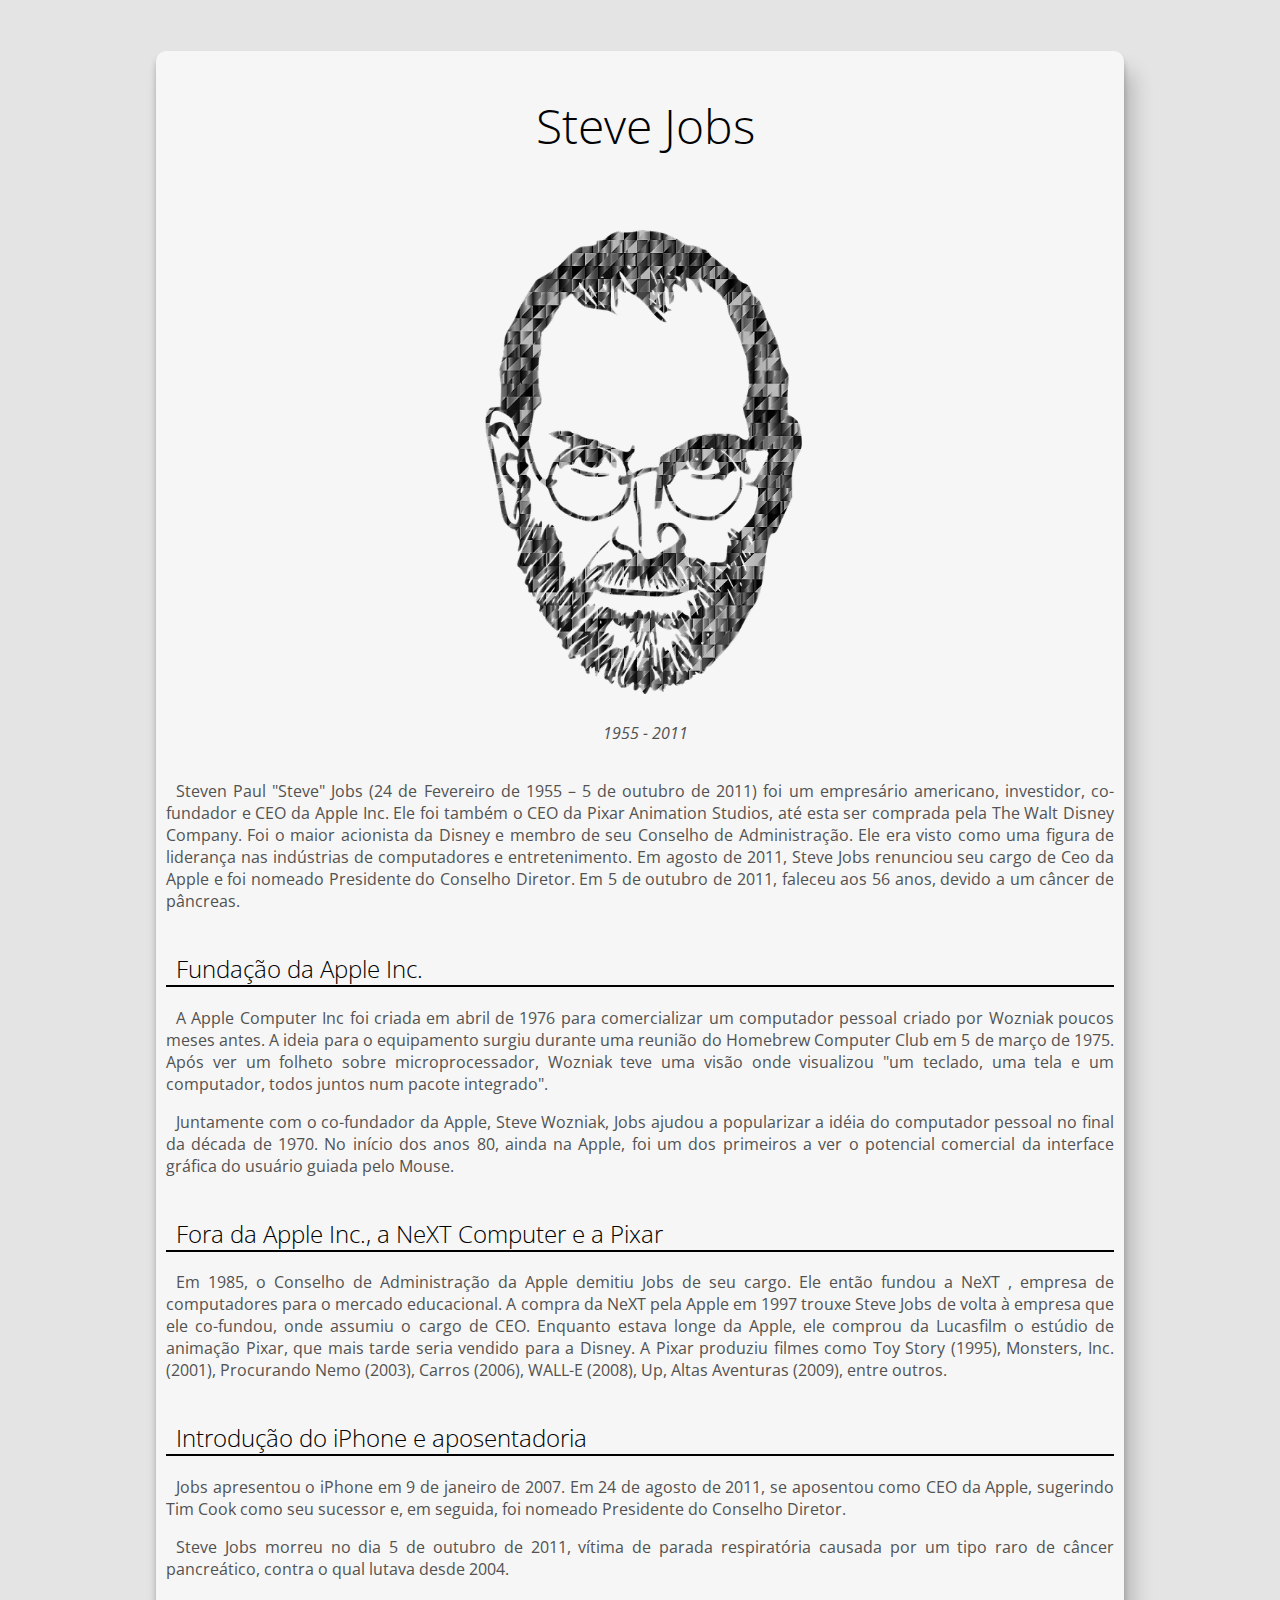
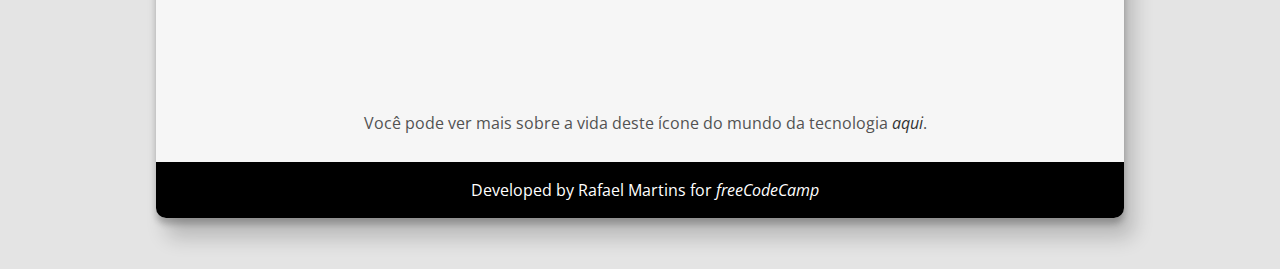
<file: projects/tribute-page/index.html>
<!DOCTYPE html>
<html lang="pt-br">
    <head>
        <title>Tribute Page</title>
        <meta charset="utf-8">
        <meta name="viewport" content="width=device-width, initial-scale=1">
        <meta http-equiv="x-ua-compatible" content="ie=edge">
        <link rel="stylesheet" href="css/style.css">
    </head>
    <body>
        <main id="main">
            <h1 id="title">Steve Jobs</h1>

            <figure id="img-div">
                <img id="image" src="img/steve-jobsbw.png" alt="Steve Jobs">
                <figcaption id="img-caption">1955 - 2011</figcaption>
            </figure>
            <section id="tribute-info">
                <p>Steven Paul "Steve" Jobs (24 de Fevereiro de 1955 – 5 de outubro de 2011) foi um empresário americano, investidor, co-fundador e CEO da Apple Inc. 
                Ele foi também o CEO da Pixar Animation Studios, até esta ser comprada pela The Walt Disney Company.
                Foi o maior acionista da Disney e membro de seu Conselho de Administração.
                Ele era visto como uma figura de liderança nas indústrias de computadores e entretenimento.
                Em agosto de 2011, Steve Jobs renunciou seu cargo de Ceo da Apple e foi nomeado Presidente do Conselho Diretor.
                Em 5 de outubro de 2011, faleceu aos 56 anos, devido a um câncer de pâncreas.</p>
                <h2>Fundação da Apple Inc.</h2>
                <p>A Apple Computer Inc foi criada em abril de 1976 para comercializar um computador pessoal criado por Wozniak poucos meses antes. A ideia para o equipamento surgiu durante uma reunião do Homebrew Computer Club em 5 de março de 1975. Após ver um folheto sobre microprocessador, Wozniak teve uma visão onde visualizou "um teclado, uma tela e um computador, todos juntos num pacote integrado".</p>
                <p>Juntamente com o co-fundador da Apple, Steve Wozniak, Jobs ajudou a popularizar a idéia do computador pessoal no final da década de 1970.
                No início dos anos 80, ainda na Apple, foi um dos primeiros a ver o potencial comercial da interface gráfica do usuário guiada pelo Mouse.
                </p>
                <h2>Fora da Apple Inc., a NeXT Computer e a Pixar</h2>
                <p>Em 1985, o Conselho de Administração da Apple demitiu Jobs de seu cargo.
                Ele então fundou a NeXT , empresa de computadores para o mercado educacional.
                A compra da NeXT pela Apple em 1997 trouxe Steve Jobs de volta à empresa que ele co-fundou, onde assumiu o cargo de CEO.
                Enquanto estava longe da Apple, ele comprou da Lucasfilm o estúdio de animação Pixar, que mais tarde seria vendido para a Disney.
                A Pixar produziu filmes como Toy Story (1995), Monsters, Inc. (2001), Procurando Nemo (2003), Carros (2006), WALL-E (2008), Up, Altas Aventuras (2009), entre outros.</p>
                <h2>Introdução do iPhone e aposentadoria</h2>
                <p>Jobs apresentou o iPhone em 9 de janeiro de 2007. Em 24 de agosto de 2011, se aposentou como CEO da Apple, sugerindo Tim Cook como seu sucessor e, em seguida, foi nomeado Presidente do Conselho Diretor.</p>
                <p>Steve Jobs morreu no dia 5 de outubro de 2011, vítima de parada respiratória causada por um tipo raro de câncer pancreático, contra o qual lutava desde 2004.</p>
            </section>

            <section id="link">
                <p>Você pode ver mais sobre a vida deste ícone do mundo da tecnologia <a id="tribute-link" href="https://pt.wikipedia.org/wiki/Steve_Jobs" target="_blank"><em>aqui</em></a>.</p>
            </section>

            <br>

            <footer>
                <p>Developed by Rafael Martins for <a href="https://www.freecodecamp.org/" target="_blank"><em>freeCodeCamp</em><a></p>
            </footer>
        </main>        
    </body>
</html>
</file>
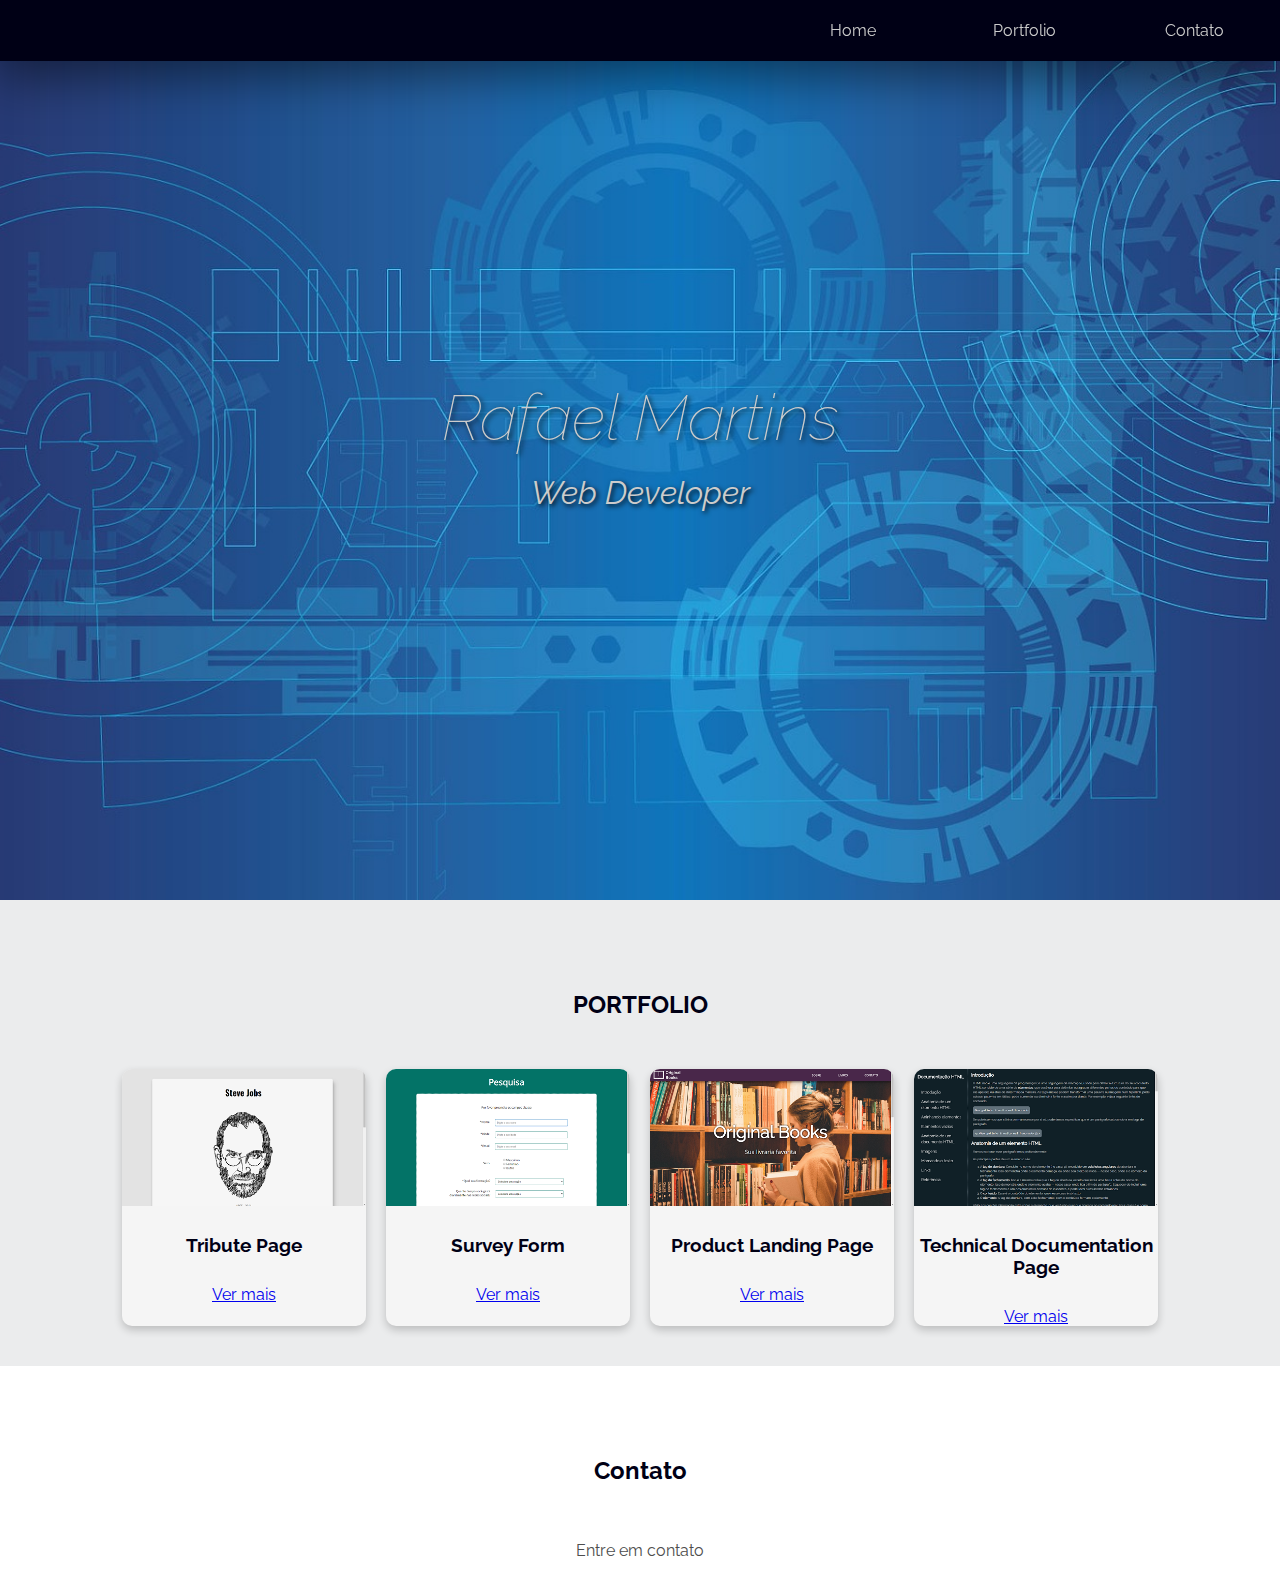
<file: Responsive Web Design Projects/Personal Portfolio Webpage/index.html>
<!DOCTYPE html>
<html lang="pt-br">

<head>
    <meta charset="UTF-8">
    <meta name="viewport" content="width=device-width, initial-scale=1.0">
    <meta http-equiv="X-UA-Compatible" content="ie=edge">
    <title>Personal Portfolio Webpage</title>
    <link rel="stylesheet" href="css/style.css">
</head>

<body>
    <nav id="navbar">
        <ul>
            <li><a href="#welcome-section">Home</a></li>
            <li><a href="#projects">Portfolio</a></li>
            <li><a href="#contact">Contato</a></li>
        </ul>
    </nav>

    <section id="welcome-section">
        <h1>Rafael Martins</h1>
        <p>Web Developer</p>
    </section>

    <section id="projects">
        <h2>PORTFOLIO</h2>

        <div class="project-tile">
            <img src="img/tribute-page.png" alt="tribute page">
            <h3>Tribute Page</h3>
            <a href="https://codepen.io/rafael_martins/full/oNveVjB" target="_blank">Ver mais</a>
        </div>
        <div class="project-tile">
            <img src="img/survey-form.png" alt="survey form">
            <h3>Survey Form</h3>
            <a href="https://codepen.io/rafael_martins/full/MWgQrQg" target="_blank">Ver mais</a>
        </div>
        <div class="project-tile">
            <img src="img/product-landing-page.png" alt="product landing page">
            <h3>Product Landing Page</h3>
            <a href="https://codepen.io/rafael_martins/full/BaBMRNe" target="_blank">Ver mais</a>
        </div>
        <div class="project-tile">
            <img src="img/technical-documentation-page.png" alt="technical documentation page">
            <h3>Technical Documentation Page</h3>
            <a href="https://codepen.io/rafael_martins/full/oNveVjB" target="_blank">Ver mais</a>
        </div>
    </section>

    <section id="contact">
        <h2>Contato</h2>
        <p>Entre em contato</p>
    </section>
</body>

</html>
</file>
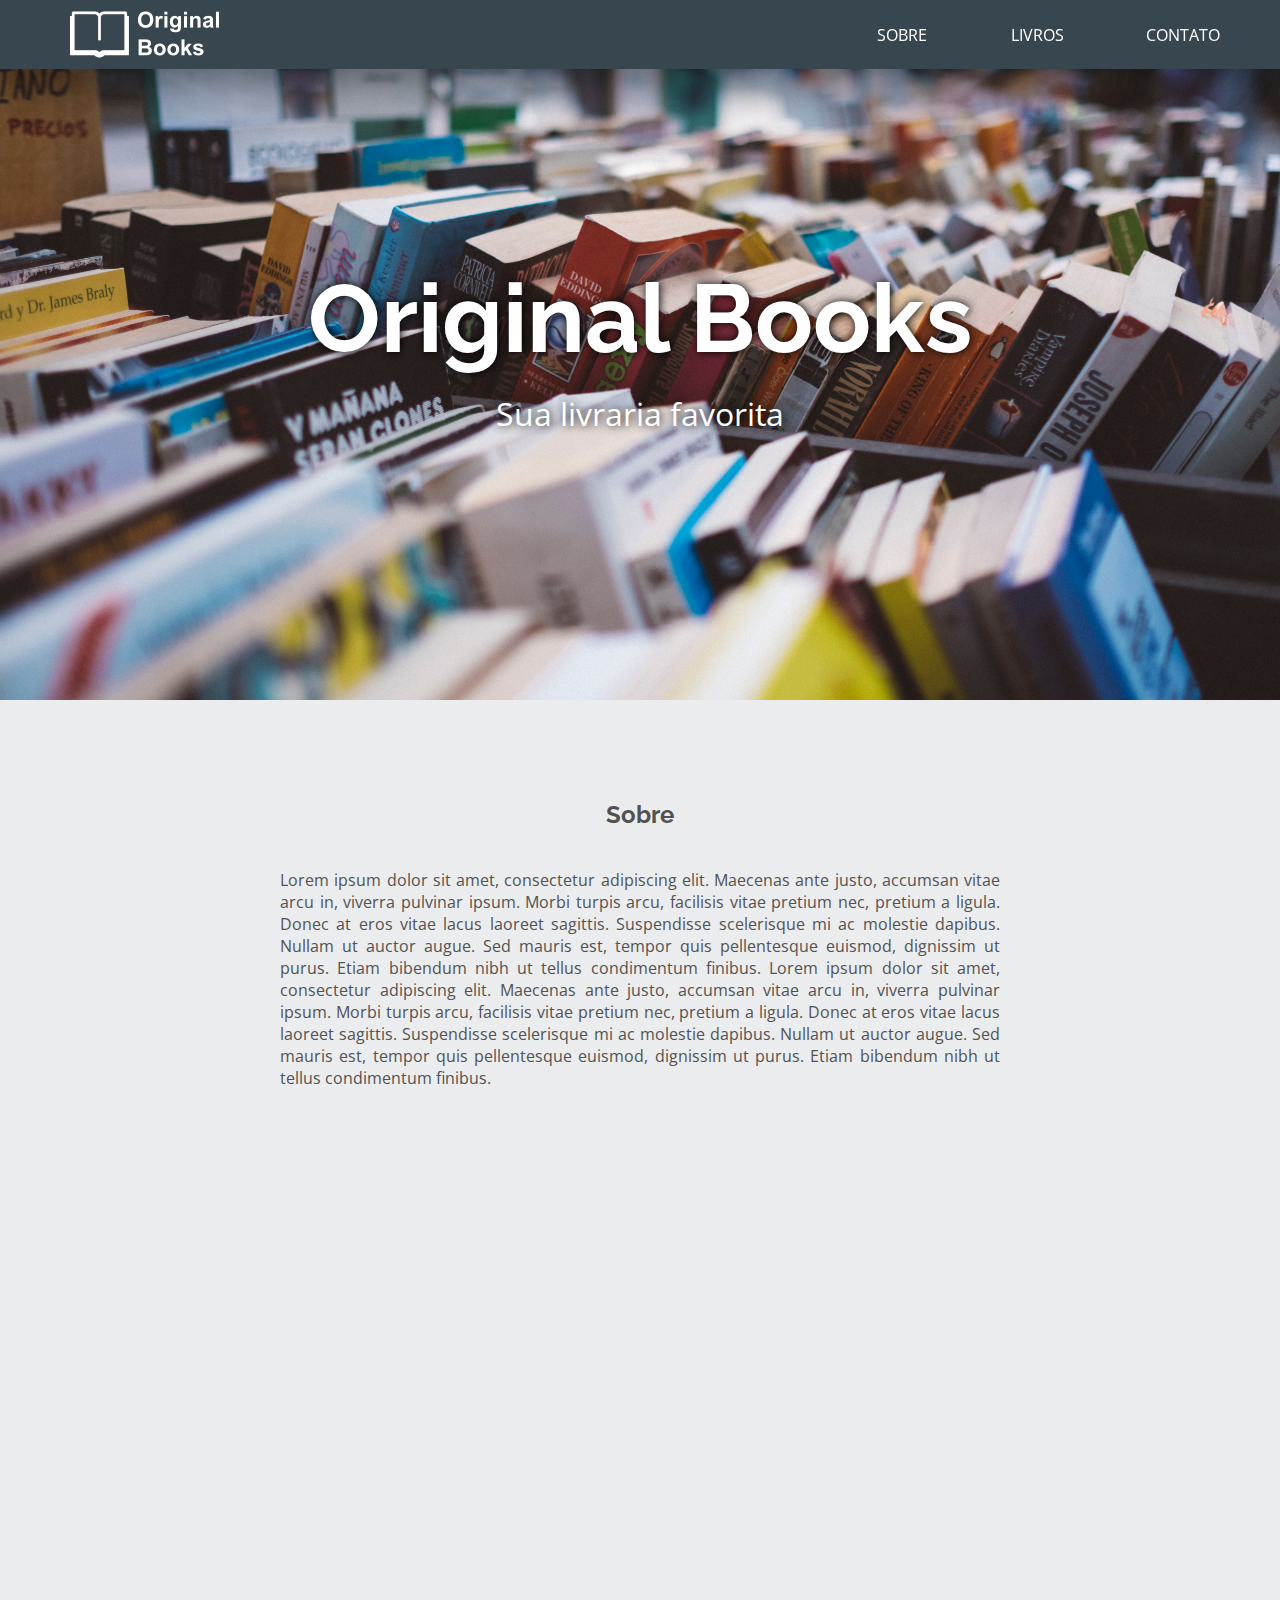
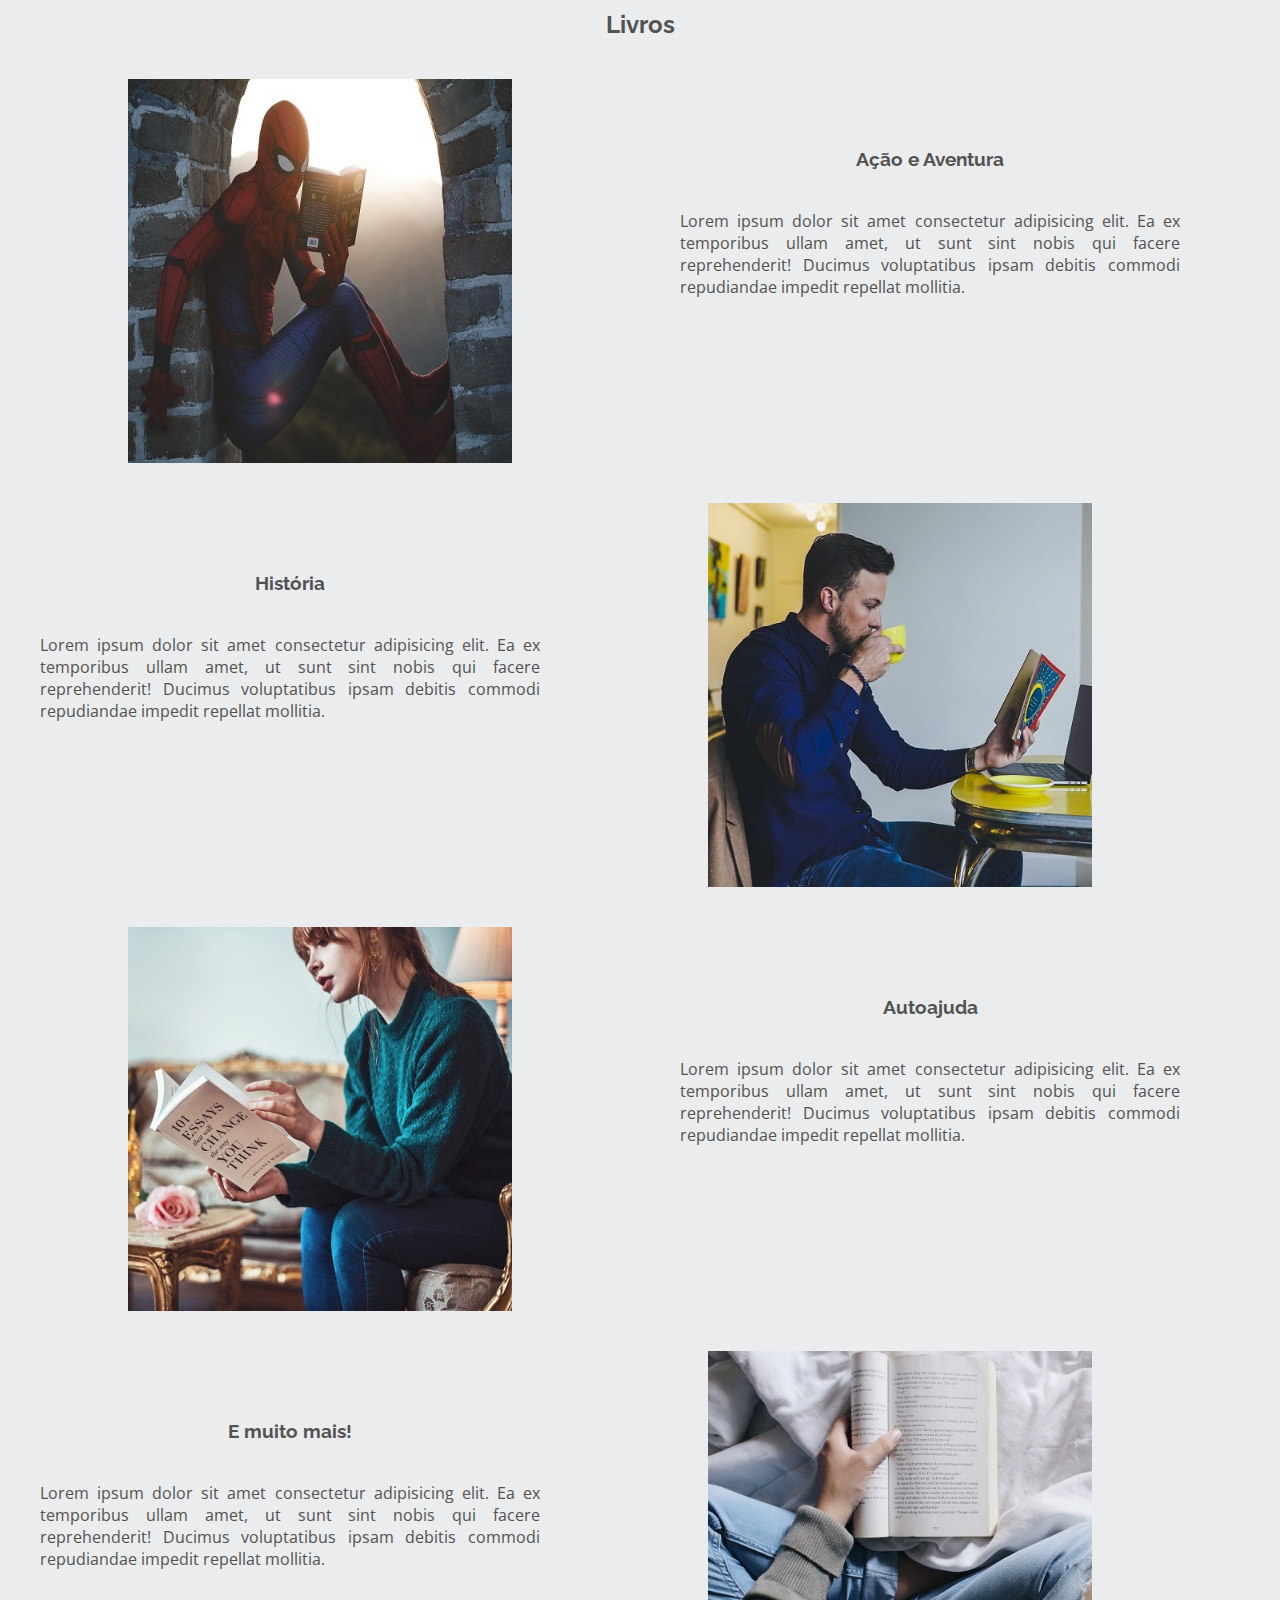
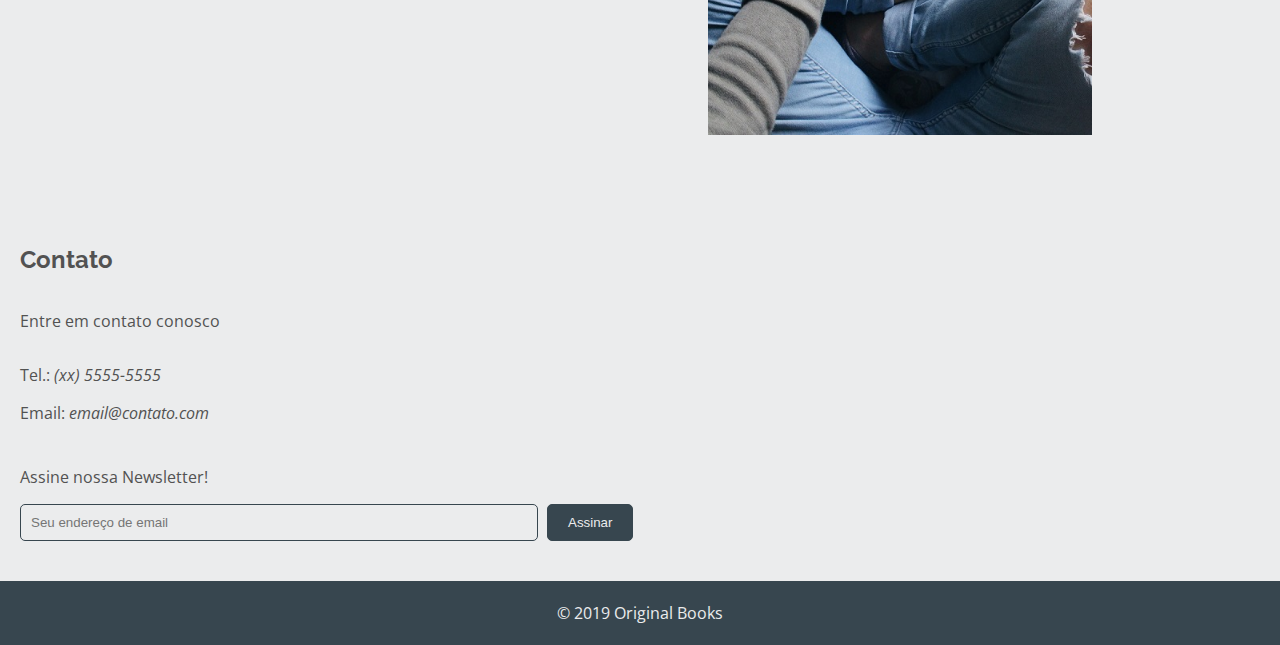
<file: Responsive Web Design Projects/Product Landing Page/index.html>
<!DOCTYPE html>
<html lang="pt-br">

<head>
    <title>Original Books</title>
    <meta charset="utf-8">
    <meta name="viewport" content="width=device-width, initial-scale=1">
    <meta http-equiv="x-ua-compatible" content="ie=edge">
    <link rel="stylesheet" href="css/style.css">
</head>

<body>
    <header id="header">
        <nav id="nav-bar">
            <figure class="header-img">
                <img id="header-img" src="img/logo.png" alt="Logotipo Original Books">
            </figure>

            <ul>
                <li class="nav-link"><a href="#sobre">SOBRE</a></li>
                <li class="nav-link"><a href="#livros">LIVROS</a></li>
                <li class="nav-link"><a href="#contato">CONTATO</a></li>
            </ul>
        </nav>
    </header>

    <section id="hero">
        <h1> Original Books</h1>
        <p>Sua livraria favorita</p>
    </section>

    <section id="sobre">
        <h2>Sobre</h2>
        <p>Lorem ipsum dolor sit amet, consectetur adipiscing elit.
            Maecenas ante justo, accumsan vitae arcu in, viverra pulvinar ipsum. Morbi turpis arcu, facilisis vitae
            pretium nec, pretium a ligula.
            Donec at eros vitae lacus laoreet sagittis. Suspendisse scelerisque mi ac molestie dapibus. Nullam ut auctor
            augue.
            Sed mauris est, tempor quis pellentesque euismod, dignissim ut purus.
            Etiam bibendum nibh ut tellus condimentum finibus. Lorem ipsum dolor sit amet, consectetur adipiscing elit.
            Maecenas ante justo, accumsan vitae arcu in, viverra pulvinar ipsum. Morbi turpis arcu, facilisis vitae
            pretium nec, pretium a ligula.
            Donec at eros vitae lacus laoreet sagittis. Suspendisse scelerisque mi ac molestie dapibus. Nullam ut auctor
            augue.
            Sed mauris est, tempor quis pellentesque euismod, dignissim ut purus.
            Etiam bibendum nibh ut tellus condimentum finibus.</p>

        <iframe id="video" height="202" width="360" align="center" src="https://www.youtube.com/embed/P_-7pms7fkU"
            frameborder="0" allow="accelerometer; autoplay; encrypted-media; gyroscope; picture-in-picture"
            allowfullscreen>
        </iframe>
    </section>

    <section id="livros">
        <h2>Livros</h2>

        <div class="livros-container">
            <div class="livros-img">
                <img src="img/book-1.jpg" alt="Homem-Aranha lendo um livro enquanto escala uma parede">
            </div>
            <div class="livros-texto">
                <h3>Ação e Aventura</h3>
                <p> Lorem ipsum dolor sit amet consectetur adipisicing elit. Ea ex temporibus ullam amet, ut sunt
                    sint nobis qui facere reprehenderit! Ducimus voluptatibus ipsam debitis commodi repudiandae
                    impedit repellat mollitia.
                </p>
            </div>
        </div>


        <div class="livros-container">
            <div class="livros-img" style="order: 2;">
                <img src="img/book-2.jpg" alt="Um homem lendo um livro em frente ao notebook">
            </div>
            <div class="livros-texto" style="order: 1;">
                <h3>História</h3>
                <p> Lorem ipsum dolor sit amet consectetur adipisicing elit. Ea ex temporibus ullam amet, ut sunt
                    sint nobis qui facere reprehenderit! Ducimus voluptatibus ipsam debitis commodi repudiandae
                    impedit repellat mollitia.
                </p>
            </div>
        </div>


        <div class="livros-container">
            <div class="livros-img">
                <img src="img/book-3.jpg" alt="Uma mulher lendo um livro">
            </div>
            <div class="livros-texto">
                <h3>Autoajuda</h3>
                <p> Lorem ipsum dolor sit amet consectetur adipisicing elit. Ea ex temporibus ullam amet, ut sunt
                    sint nobis qui facere reprehenderit! Ducimus voluptatibus ipsam debitis commodi repudiandae
                    impedit repellat mollitia.
                </p>
            </div>
        </div>

        <div class="livros-container">
            <div class="livros-img" style="order: 2;">
                <img src="img/book-4.jpg" alt="Alguém lendo um livro em cima da cama">
            </div>
            <div class="livros-texto" style="order: 1;">
                <h3>E muito mais!</h3>
                <p> Lorem ipsum dolor sit amet consectetur adipisicing elit. Ea ex temporibus ullam amet, ut sunt
                    sint nobis qui facere reprehenderit! Ducimus voluptatibus ipsam debitis commodi repudiandae
                    impedit repellat mollitia.
                </p>
            </div>
        </div>

    </section>

    <section id="contato">
        <h2>Contato</h2>
        <p>Entre em contato conosco</p>
        <div>
            <p>Tel.: <a href="tel:xx55555555"><em>(xx) 5555-5555</em></a></p>
            <p>Email: <a href="mailto:email@contato.com"><em>email@contato.com</em></a></p>
        </div>
        <div id="newsletter">
            <p>Assine nossa Newsletter!</p>
            <form id="form" action="#" method="GET">
                <input id="email" name="email" type="email" placeholder="Seu endereço de email" required>
                <input id="submit" type="submit" value="Assinar">
            </form>
        </div>
    </section>

    <footer>
        <p>&copy; 2019 Original Books</p>
    </footer>
</body>

</html>
</file>
<file: Product Landing Page/css/style.css>
/* GERAL */

@import url('https://fonts.googleapis.com/css?family=Open+Sans|Raleway&display=swap');

body {
    margin: 0;
    font-family: 'Open Sans', sans-serif;
    color: #49274a;
    background-color: #f4dec8;
}

h1, h2, h3 {
    font-family: 'Raleway', sans-serif;
    text-align: center;
}

/* NAVEGAÇÃO */

#header {
    background-color: #49274a;   
}

.header-img {
    width: 100%;
    margin: 0;
    padding-top: 5px;
    text-align: center;
    background-color: #49274a;
}

#nav-bar ul{
    display: flex;
    flex-direction: column;
    align-items: center;  
    margin: 0; 
}
.nav-link{
    width: 100%;
}

.nav-link a {
    display: inline-block;
    width: 100%;
    padding: 10px 0;
    text-align: center;
    text-decoration: none;
    color: #fff;
}

/* SEÇÃO HERO */

#hero {
    display: flex;
    flex-direction: column;
    align-items: center;
    justify-content: center;
    line-height: 0;
    font-size: 2em;
    color: #fff;
    text-shadow: #000 1px 0 10px;
    background-image: url(../img/background.jpg);
    background-size: cover;
    background-position: center;
    background-repeat: no-repeat;
    height: 60vh;
}

/* SEÇÃO SOBRE */

#sobre {
    padding: 20px;
    text-align: justify;
}

#video {
    width: 100%;
}

/* SEÇÃO DE LIVROS */

#livros {
    display: flex;
    flex-direction: column;
    padding: 20px;
}

#livros a {
    text-decoration: none;
    color: #49274a;
}

.card {
    display: flex;
    flex-direction: column;
    align-items: center;
    margin: 10px;
    background-color: #f8eee7;
    border-radius: 5px;
    box-shadow: 0 4px 8px 0 rgba(0,0,0,0.2);
}

.card img {
    width: 100%;
    text-align: center;
    border-radius: 5px 5px 0 0;
}

.card h3 {
    padding: 20px;
}

/* SEÇÃO DE CONTATO */

#contato {
    display: flex;
    flex-direction: column;
    align-items: center;
    padding: 20px;
}

#contato p a {
    text-decoration: none;
    color:#49274a;
}

#newsletter {
    padding-top: 10px;
    text-align: center;
}

#email, 
#submit {
    border: 1px solid #49274a;
    border-radius: 5px;
}

#email {
    padding: 10px;
    background-color: #f8eee7;
}

#submit {
    margin-left: 5px;
    padding: 10px 20px;
    color: #f8eee7;
    background-color: #49274a;
}

/* RODAPÉ */

footer {
    margin: 20px 0 0 0;
    text-align: center;
}

/* MEDIA QUERIES */

@media screen and (min-width: 768px) {

    /* GERAL */

    h2 {
        text-align: left;
    }

    /* NAVEGAÇÃO */

    #header {
        position: fixed;
        width: 100%;
        box-shadow: 0 10px 20px rgba(0,0,0,0.19), 0 6px 6px rgba(0,0,0,0.23);
    }
    
    .header-img {
        margin-left: 20px;
        text-align: left;        
    }

    #header nav {
        display: flex;
        flex-direction: row;        
    }

    #nav-bar ul {
        flex-direction: row;
        width: 50%;
        padding: 0;      
    }

    .nav-link a {
        width: 1px;
    }

    #nav-bar a:hover {
        transform: scale(0.95)
    }

    /* SEÇÃO HERO */

    #hero {
        height: 100vh;
    }

    #hero h1 {
        font-size: 3em;
    }

    /* SEÇÃO SOBRE */

    #sobre {
        max-height: 500px;
        margin: 0 10%;
        padding-top: 40px;
    }

    #video {
        width: 50%;
        margin: 2% 25% 25%;
    }

    /*SEÇÃO DE LIVROS */

    #livros {
        flex-direction: row;
        flex-wrap: wrap;
        justify-content: center;
        max-width: 1000px;
        margin: 0 10%;
        padding-top: 40px;
    }

    #livros h2 {
        width: 100%;
        text-align: left;
    }

    .card {
        max-width: 220px;
    }
    
    .card:hover {
        transition: 0.2s;
        box-shadow: 0 8px 16px 0 rgba(0,0,0,0.2);
        transform: scale(1.05);
    }

    /* SEÇÃO DE CONTATO */

    #contato {
        flex-direction: row;
        flex-wrap: wrap;
        margin: 0 10%;
        padding-top: 40px;
    }
    #contato h2 {
        width: 100%;
    }
    #contato p {
        width: 100%;
    }
    #contato div {
        width: 100%;
        text-align: left;
    }
    
    #email {
        width: 40%;
    }
}
</file>
<file: Survey form/css/style.css>
@import url('https://fonts.googleapis.com/css?family=Open+Sans&display=swap');

body {
    width: 95%;
    margin: 2.5% auto;
    font-family: 'Open Sans', sans-serif;
    color: #000;
    background-color: #037367;
}

h1 {
    font-size: 3em;
    text-align: center;
    color: #fff;
}

.main {
    padding: 10%;
    background-color: #fff;
    border: 1px dashed #037367;
    border-radius: 10px;
}

p {
    padding-bottom: 10px;
    text-align: center;
}

ul li {
    list-style: none;
}

.container {
    padding-top: 20px;
}

.container-input-select {
    margin-top: 10px;
}

.input-select {
    width: 90%;
    padding: 10px;
    border: 1px solid #037367;
    border-radius: 5px;
}

.submit {
    width: 100px;
    margin-top: 10px;
    padding: 10px;
    text-align: center;
    color: #fff;
    background-color: #037367;
    border: 2px solid #037367;
    border-radius: 4px;
}

@media screen and (min-width: 768px) {
    body {
        width: 75%;
        margin: 3% auto;
    }

    .main {
        padding: 5%;
  }
    
    
    .container {
        display: flex;
        justify-content: center;
        align-items: center;
    }

    .container-input-select {
        width: 47%;
        margin-left: 3%;
    }

    .container-label {
        width: 30%;
        text-align: right;
    }
}
</file>
<file: Tribute Page/css/style.css>
@import url('https://fonts.googleapis.com/css?family=Open+Sans:400,700|Oswald:400,700&display=swap');

body {
    width: 75%;
    margin: 4% auto;    
    font-family: 'Oswald', sans-serif;
    text-indent: 10px;
    text-align: justify;
    color: #333;
    background-color: #e0e0e0e0;
}

#main {
    padding: 10px;
    background-color: #f6f6f6;
    border-radius: 10px;
    box-shadow: 10px 20px 20px rgba(0,0,0,0.19), 0 6px 6px rgba(0,0,0,0.23);
}

#title {
    font-size: 3em;
    text-align: center;
    color: #000;
}

h2 {
    padding-top: 20px;
    color: #000;
    border-bottom: 2px solid #000;
}

#img-div {
    margin: 10px;
    text-align: center;
}

#image {
    display: block;
    max-width: 100%;
    height: auto;
}

#img-caption {
    padding: 10px 0 20px 0;
    font-family: 'Open Sans', sans-serif;
    font-style: italic;
}

#link {
    padding-top: 100px;
    font-family: 'Open Sans', sans-serif;
    text-align: center;
}

#link a {
    text-decoration: none;
    color: #333;
}

a:hover {    
    font-weight: bold;
}

footer {
    margin: -10px;
    padding: 1px;
    font-family: 'Open Sans', sans-serif;
    text-align: center;
    color: #fff;
    background-color: #000;
    border-radius: 0 0 10px 10px;
}

footer a {
    text-decoration: none;
    color: #fff;
}

@media screen and (max-width: 768px) {
    body {
        width: 95%;
        margin: 2.5% auto;
    }
}
</file>
<file: projects/personal-portfolio-webpage/css/style.css>
/* GERAL */

@import url('https://fonts.googleapis.com/css?family=Raleway:300,400,700&display=swap');

body {
    margin: 0;
    font-family: 'Raleway', sans-serif;
    color: #4d4d4d;
    background-color: #ebeced;
}

h1, h2, h3 {
    width: 100%;
    text-align: center;
}

h1 {
    font-weight: lighter;    
}

h2 {
    margin: 60px 0 40px 0;
}

h2, h3 {
    color: #000015;

}

/* NAVEGAÇÃO */

#navbar {
    display: flex;
    flex-direction: column;
    width: 100%;
    padding: 5px 0;
    background-color: #000015;
}

#navbar ul {
    display: flex;
    flex-direction: column;
    align-items: center;
    list-style: none;
    padding: 0;
}

#navbar ul li {
    width: 100%;
    padding: 10px;
    text-align: center;
}

#navbar ul li a {
    display: inline-block;
    width: 100%;
    text-decoration: none;
    color: #ccc;
}

/* SEÇÃO HERO */

#welcome-section {
    display: flex;
    flex-direction: column;
    align-items: center;
    justify-content: center;
    width: 100%;
    height: 100vh;
    color: #ccc;
    text-shadow: 2px 2px 5px #000;
    font-size: 1.6em;
    font-style: italic;
    line-height: 0;
    background-image: url(../img/background.jpg);
    background-size: cover;
    background-position: center;
    background-repeat: no-repeat;
}

/* SEÇÃO DE PORTFOLIO */

#projects {
    display: flex;
    flex-direction: column;
    padding: 30px;
}

.project-tile {
    display: flex;
    flex-direction: column;
    align-items: center;
    margin: 10px;
    background-color: #f5f5f5;
    border-radius: 10px;
    box-shadow: 0 4px 8px 0 rgba(0,0,0,0.2);
}

.project-tile h3 {
    padding: 10px 0;
}

.project-tile img {
    width: 100%;
    border-radius: 10px 10px 0 0;
}

.button {
    padding: 10px 20px;
    margin-bottom: 20px;
    text-decoration: none;
    color: #fff;
    background-color: #000015;
    border-radius: 5px;
}

/* SEÇÃO DE CONTATO */

#contact {
    display: flex;
    flex-direction: column;
    align-items: center;
    justify-content: center;
    padding-top: 30px;
    background-color: #fff;
}

.tel-email p {
    display: flex;
    align-items: center;
    justify-content: center;
}

.tel-email p a {
    padding-left: 10px;
    text-decoration: none;
    color: #4d4d4d;
}

.social-media a img {
    margin-top: 20px;
    padding: 5px;
}

/* RODAPÉ */

footer {
    padding: 10px;
    text-align: center;
    line-height: 0;
    font-family: 'Segoe UI', Tahoma, Geneva, Verdana, sans-serif;
    color: #fff;
    background-color: #000015;
}

/* MEDIA QUERIES */

@media screen and (min-width: 768px) {

    /* NAVEGAÇÃO */

    #navbar {
        position: fixed;
        flex-direction: row;
        padding: 0;
        justify-content: flex-end;
        box-shadow: 0px 10px 50px 5px rgba(0,0,0,0.5);
    }

    #navbar ul {
        flex-direction: row;
        width: 40%;
    }

    #navbar ul li {
        padding: 5px;
    }

    #navbar ul li a:hover {
    transition: 0.5s;
    transform: scale(1.1);
    font-weight: bold;
    color: #fff;
    }
    
    /* SEÇÃO HERO */

    #welcome-section {
        font-size: 2em;
    }

    /* SEÇÃO DE PORTFOLIO */

    #projects {
        flex-direction: row;
        flex-wrap: wrap;
        justify-content: center;
    }

    .project-tile {
        width: 20%;
    }

    .button:hover {
        color: #fff;
        background-color: #000060;
    }
}
</file>
<file: projects/product-landing-page/css/style.css>
/* ============
==== GERAL ====
============ */
:root {
    --bg-color: #37464f;
    --white-wash: #ebeced;
}

@import url('https://fonts.googleapis.com/css?family=Open+Sans|Raleway&display=swap');

body {
    box-sizing: border-box;
    margin: 0;
    font-family: 'Open Sans', sans-serif;
    color: #525252;
    background-color: var(--white-wash);
}

h1, h2, h3 {
    font-family: 'Raleway', sans-serif;
    text-align: center;
}

h2 {
    font-size: 32px;
}

.container {
    margin: 0 auto;
    max-width: 1440px;
}

/* =============
==== MOBILE ====
============= */

/* ================
==== NAVAGAÇÃO ====
================ */

#header {
    background-color: var(--bg-color);
    z-index: 2;
}

#header .container {
    display: flex;
    justify-content: space-around;
}

.header-img {
    width: 50%;
    margin: 0;
    padding-top: 5px;
    text-align: center;
    background-color: var(--bg-color);
}

.desktop-menu {
    display: none;
}

nav ul{
    display: flex;
    flex-direction: column;
    align-items: center;  
    margin: 0; 
    padding: 0;
    list-style: none;
    background-color: var(--bg-color);
    z-index: 1;
}

nav.mobile-menu {
    margin-top: 20px;
    width: 32px;
    height: 32px;
    background-image: url('../img/menu.png');
    background-size: 100% 100%;
    cursor: pointer;
}

.mobile-menu ul {
    position: absolute;
    left: 0;
    top: 64px;
    display: none;
    padding: 16px 0;
    width: 100%;
    text-align: center;
}

.nav-link{
    width: 100%;
}

.nav-link a {
    display: inline-block;
    width: 100%;
    padding: 10px 0;
    text-align: center;
    text-decoration: none;
    color: var(--white-wash);
}

/* =================
==== SEÇÃO HERO ====
================= */

#hero * {
    z-index: 1;
}

#hero {
    position: relative;
    line-height: 0;
    display: flex;
    flex-direction: column;
    align-items: center;
    justify-content: center;
    font-size: 2em;
    color: var(--white-wash);
    background-image: url(../img/background.jpg);
    background-size: cover;
    background-position: center;
    background-repeat: no-repeat;
    height: 100vh;
}

#hero .arrow {
    position: absolute;
    bottom: 72px;
    background-image: url('../img/down-arrow.png');
    background-size: 100% 100%;
    width: 64px;
    height: 64px;
}

#hero::after {
    content: '';
    position: absolute;
    top: 0;
    left: 0;
    right: 0;
    bottom: 0;
    background-color: #000;
    opacity: 0.5;
}

/* ==================
==== SEÇÃO SOBRE ====
================== */

#sobre {
    margin: 70px auto 0 auto;
    padding: 10px;
    text-align: justify;
}

#sobre p {
    margin-top: 40px;
}

.video-wraper iframe {
    margin: 0 auto;
}

/* ======================
==== SEÇÃO DE LIVROS ====
====================== */

#livros {
    margin: 70px auto 0 auto;
}

.livros-container {
    display: block;
    margin-top: 48px;
}

.livros-container img {
    width: 100%;
}

.livros-texto {
    padding: 40px;
}

.livros-texto p {
    margin-top: 40px;
    text-align: justify;
}

/* =======================
==== SEÇÃO DE CONTATO ====
======================= */

#contato {
    display: flex;
    flex-direction: column;
    align-items: center;
    padding: 20px;
    margin: 70px auto 0 auto;
}

#contato p a {
    text-decoration: none;
    color:#525252;
}

#newsletter {
    padding-top: 10px;
    text-align: center;
}

#email, 
#submit {
    border: 1px solid var(--bg-color);
    border-radius: 5px;
}

#email {
    padding: 10px;
    background-color: var(--white-wash);
    outline: none;
}

#submit {
    margin-left: 5px;
    padding: 10px 20px;
    color: var(--white-wash);
    background-color: var(--bg-color);
}

/* =============
==== FOOTER ====
============= */

footer {
    margin: 20px 0 0 0;
    padding: 5px;
    text-align: center;
    color: var(--white-wash);
    background-color: var(--bg-color);
}

/* ==============
==== DESKTOP ====
============== */

@media screen and (min-width: 768px) {

    /* ================
    ==== NAVAGAÇÃO ====
    ================ */

    #header {
        position: fixed;
        width: 100%;
        box-shadow: 0px 10px 50px 5px rgba(0,0,0,0.5);
    }

    #header nav.mobile-menu {
        display: none;
    }

    .header-img {
        margin-left: 70px;
        text-align: left;        
    }

    #header nav {
        display: flex;
        flex-direction: row;
        justify-content: space-around;
        width: 50%;      
    }

    #nav-bar ul {
        flex-direction: row;
        width: 60%;
        padding: 0;      
    }

    .nav-link a {
        width: 1px;
    }

    #nav-bar a:hover {
        font-weight: bold;
    }

    /* =================
    ==== SEÇÃO HERO ====
    ================= */

    #hero {
        min-height: 750px;
    }

    #hero h1 {
        font-size: 3em;
    }

    /* ==================
    ==== SEÇÃO SOBRE ====
    ================== */

    #sobre .container {
        max-width: 1000px;
    }
    #sobre .video-wraper {
        margin: 40px auto;
        max-width: 720px;
    }

    #video {
        margin-top: 20px;
        width: 720px;
        height: 405px;
    }

    /* ======================
    ==== SEÇÃO DE LIVROS ====
    ====================== */

    #livros {
        max-width: 1280px;
    }

    .livros-container {
        display: flex;
    }

    .livros-img {
        width: 50%;
        height: 50%;
        display: flex;
        align-items: center;
        justify-content: center;
    }

    .livros-img img {
        width: 60%;
        height: 60%; 
    }

    .livros-texto {
        width: 50%;
        max-width: 500px;
        padding: 90px 40px;
    }

    /* =======================
    ==== SEÇÃO DE CONTATO ====
    ======================= */

    #contato {
        flex-direction: row;
        flex-wrap: wrap;
        max-width: 1280px;
    }

    #contato h2 {
        width: 100%;
        text-align: left;
    }

    #contato p {
        width: 100%;
    }

    #contato div {
        width: 100%;
        text-align: left;
    }
    
    #email {
        width: 40%;
    }

    #submit {
        cursor: pointer;
    }
}
</file>
<file: projects/survey-form/css/style.css>
@import url('https://fonts.googleapis.com/css?family=Open+Sans&display=swap');
:root {
    --primary-color: #612F74;
    --paper: #f5f5f5;
}

body {
    width: 95%;
    margin: 2.5% auto;
    font-family: 'Open Sans', sans-serif;
    color: #333;
    background-color: var(--primary-color);
}

h1 {
    font-size: 3em;
    text-align: center;
    color: var(--paper);
}

.main {
    padding: 10%;
    background-color: var(--paper);
    border: 1px dashed var(--primary-color);
    border-radius: 10px;
}

p {
    padding-bottom: 10px;
    text-align: center;
}

ul li {
    list-style: none;
}

.container {
    padding-top: 20px;
}

.container-input-select {
    margin-top: 10px;
}

.input-select {
    width: 90%;
    padding: 10px;
    font-family: 'Open Sans', sans-serif;
    border: 1px solid var(--primary-color);
    border-radius: 5px;
    resize: none;
    background-color: var(--paper);
}

.input-select:focus {
    outline: 0;
}

.submit {
    width: 100px;
    margin-top: 10px;
    padding: 10px;
    text-align: center;
    color: var(--paper);
    background-color: var(--primary-color);
    border: none;
    border-radius: 4px;
    cursor: pointer;
    transition: 400ms;
}

@media screen and (min-width: 768px) {
    body {
        max-width: 980px;
        margin: 3% auto;
    }
    .main {
        padding: 5%;
    }
    .container {
        display: flex;
        justify-content: center;
        align-items: center;
    }
    .container-input-select {
        width: 57%;
        margin-left: 3%;
    }
    .container-label {
        width: 30%;
        text-align: right;
    }
    .submit:hover {
        background-color: rgb(159, 32, 179);
    }
}
</file>
<file: projects/tribute-page/css/style.css>
@import url('https://fonts.googleapis.com/css?family=Open+Sans&display=swap');

body {
    font-family: 'Open Sans', sans-serif;
    text-indent: 10px;
    text-align: justify;
    color: #525252;
    background-color: #e0e0e0e0;
}

#main {
    margin: 4% auto;    
    padding: 10px;
    width: 75%;
    max-width: 1280px;
    background-color: #f6f6f6;
    border-radius: 10px;
    box-shadow: 10px 20px 20px rgba(0,0,0,0.19), 0 6px 6px rgba(0,0,0,0.23);
}

#title {
    font-size: 3em;
    text-align: center;
    color: #000;
    font-weight: lighter;
}

h2 {
    padding-top: 20px;
    color: #000;
    font-weight: lighter;
    border-bottom: 2px solid #000;
}

#img-div {
    margin: 10px;
    text-align: center;
}

#image {
    display: block;
    max-width: 100%;
    height: auto;
}

#img-caption {
    padding: 10px 0 20px 0;
    font-style: italic;
}

#link {
    padding-top: 100px;
    text-align: center;
}

#link a {
    text-decoration: none;
    color: #333;
}

a:hover {    
    font-weight: bold;
}

footer {
    margin: -10px;
    padding: 1px;
    text-align: center;
    color: #fff;
    background-color: #000;
    border-radius: 0 0 10px 10px;
}

footer a {
    text-decoration: none;
    color: #fff;
}

@media screen and (max-width: 768px) {
    #main {
        width: 95%;
        margin: 2.5% auto;
    }
}
</file>
<file: Responsive Web Design Projects/Personal Portfolio Webpage/css/style.css>
/* GERAL */

@import url('https://fonts.googleapis.com/css?family=Raleway:300,400,700&display=swap');

body {
    margin: 0;
    font-family: 'Raleway', sans-serif;
    color: #4d4d4d;
    background-color: #ebeced;
}

h1, h2, h3 {
    width: 100%;
    text-align: center;
}

h1 {
    font-weight: lighter;    
}

h2 {
    margin: 60px 0 40px 0;
}

h2, h3 {
    color: #000015;

}

/* NAVEGAÇÃO */

#navbar {
    display: flex;
    flex-direction: column;
    width: 100%;
    padding: 5px 0;
    background-color: #000015;
}

#navbar ul {
    display: flex;
    flex-direction: column;
    align-items: center;
    list-style: none;
    padding: 0;
}

#navbar ul li {
    width: 100%;
    padding: 10px;
    text-align: center;
}

#navbar ul li a {
    display: inline-block;
    width: 100%;
    text-decoration: none;
    color: #ccc;
}

/* SEÇÃO HERO */

#welcome-section {
    display: flex;
    flex-direction: column;
    align-items: center;
    justify-content: center;
    width: 100%;
    height: 100vh;
    color: #ccc;
    text-shadow: 2px 2px 5px #000;
    font-size: 1.6em;
    font-style: italic;
    line-height: 0;
    background-image: url(../img/background.jpg);
    background-size: cover;
    background-position: center;
    background-repeat: no-repeat;
}

/* SEÇÃO DE PORTFOLIO */

#projects {
    display: flex;
    flex-direction: column;
    padding: 30px;
}

.project-tile {
    display: flex;
    flex-direction: column;
    align-items: center;
    margin: 10px;
    background-color: #f5f5f5;
    border-radius: 10px;
    box-shadow: 0 4px 8px 0 rgba(0,0,0,0.2);
}

.project-tile h3 {
    padding: 10px 0;
}

.project-tile img {
    width: 100%;
    border-radius: 10px 10px 0 0;
}

.button {
    padding: 10px 20px;
    margin-bottom: 20px;
    text-decoration: none;
    color: #fff;
    background-color: #000015;
    border-radius: 5px;
}

/* SEÇÃO DE CONTATO */

#contact {
    display: flex;
    flex-direction: column;
    align-items: center;
    justify-content: center;
    padding-top: 30px;
    background-color: #fff;
}

.tel-email p {
    display: flex;
    align-items: center;
    justify-content: center;
}

.tel-email p a {
    padding-left: 10px;
    text-decoration: none;
    color: #4d4d4d;
}

.social-media a img {
    margin-top: 20px;
    padding: 5px;
}

/* RODAPÉ */

footer {
    padding: 10px;
    text-align: center;
    line-height: 0;
    font-family: 'Segoe UI', Tahoma, Geneva, Verdana, sans-serif;
    color: #fff;
    background-color: #000015;
}

/* MEDIA QUERIES */

@media screen and (min-width: 768px) {

    /* NAVEGAÇÃO */

    #navbar {
        position: fixed;
        flex-direction: row;
        padding: 0;
        justify-content: flex-end;
        box-shadow: 0px 10px 50px 5px rgba(0,0,0,0.5);
    }

    #navbar ul {
        flex-direction: row;
        width: 40%;
    }

    #navbar ul li {
        padding: 5px;
    }

    #navbar ul li a:hover {
    transition: 0.5s;
    transform: scale(1.1);
    font-weight: bold;
    color: #fff;
    }
    
    /* SEÇÃO HERO */

    #welcome-section {
        font-size: 2em;
    }

    /* SEÇÃO DE PORTFOLIO */

    #projects {
        flex-direction: row;
        flex-wrap: wrap;
        justify-content: center;
    }

    .project-tile {
        width: 20%;
    }

    .button:hover {
        color: #fff;
        background-color: #000060;
    }
}
</file>
<file: Responsive Web Design Projects/Product Landing Page/css/style.css>
/* GERAL */

@import url('https://fonts.googleapis.com/css?family=Open+Sans|Raleway&display=swap');

body {
    box-sizing: border-box;
    margin: 0;
    font-family: 'Open Sans', sans-serif;
    color: #525252;
    background-color: #ebeced;
}

h1, h2, h3 {
    font-family: 'Raleway', sans-serif;
    text-align: center;
}

/* NAVEGAÇÃO */

#header {
    background-color: #37464f;   
}

.header-img {
    width: 100%;
    margin: 0;
    padding-top: 5px;
    text-align: center;
    background-color: #37464f;
}

#nav-bar ul{
    display: flex;
    flex-direction: column;
    align-items: center;  
    margin: 0; 
    padding: 0;
    list-style: none;
}
.nav-link{
    width: 100%;
}

.nav-link a {
    display: inline-block;
    width: 100%;
    padding: 10px 0;
    text-align: center;
    text-decoration: none;
    color: #fff;
}

/* SEÇÃO HERO */

#hero {
    display: flex;
    flex-direction: column;
    align-items: center;
    justify-content: center;
    line-height: 0;
    font-size: 2em;
    color: #fff;
    text-shadow: #000 1px 0 10px;
    background-image: url(../img/background.jpg);
    background-size: cover;
    background-position: center;
    background-repeat: no-repeat;
    height: 60vh;
}

/* SEÇÃO SOBRE */

#sobre {
    margin: 70px auto 0 auto;
    padding: 10px;
    text-align: justify;
}

#sobre p {
    margin-top: 40px;
}

/* SEÇÃO DE LIVROS */

#livros {
    margin: 70px auto 0 auto;
}

.livros-container {
    display: block;
    margin-top: 40px;
}

.livros-container img {
    width: 100%;
}

.livros-texto {
    padding: 50px 40px 90px 40px;
}

.livros-texto p {
    margin-top: 40px;
    text-align: justify;
}

/* SEÇÃO DE CONTATO */

#contato {
    display: flex;
    flex-direction: column;
    align-items: center;
    padding: 20px;
    margin: 70px auto 0 auto;
}

#contato p a {
    text-decoration: none;
    color:#525252;
}

#newsletter {
    padding-top: 10px;
    text-align: center;
}

#email, 
#submit {
    border: 1px solid #37464f;
    border-radius: 5px;
}

#email {
    padding: 10px;
    background-color: #ebeced;
}

#submit {
    margin-left: 5px;
    padding: 10px 20px;
    color: #ebeced;
    background-color: #37464f;
}

/* RODAPÉ */

footer {
    margin: 20px 0 0 0;
    padding: 5px;
    text-align: center;
    color: #ebeced;
    background-color: #37464f;
}

/* MEDIA QUERIES */

@media screen and (min-width: 768px) {

    /* NAVEGAÇÃO */

    #header {
        position: fixed;
        width: 100%;
        box-shadow: 0px 10px 50px 5px rgba(0,0,0,0.5);
    }
    
    .header-img {
        margin-left: 70px;
        text-align: left;        
    }

    #header nav {
        display: flex;
        flex-direction: row;        
    }

    #nav-bar ul {
        flex-direction: row;
        width: 50%;
        padding: 0;      
    }

    .nav-link a {
        width: 1px;
    }

    #nav-bar a:hover {
        font-weight: bold;
    }

    /* SEÇÃO HERO */

    #hero {
        height: 90vh;
        max-height: 700px;
    }

    #hero h1 {
        font-size: 3em;
    }

    /* SEÇÃO SOBRE */

    #sobre {
        max-width: 720px;
    }

    #video {
        margin-top: 20px;
        width: 720px;
        height: 405px;
    }

    /*SEÇÃO DE LIVROS */

    #livros {
        max-width: 1280px;
    }

    .livros-container {
        display: flex;
    }

    .livros-img {
        width: 50%;
        height: 50%;
        display: flex;
        align-items: center;
        justify-content: center;
    }

    .livros-img img {
        width: 60%;
        height: 60%; 
    }

    .livros-texto {
        width: 50%;
        max-width: 500px;
    }

    /* SEÇÃO DE CONTATO */

    #contato {
        flex-direction: row;
        flex-wrap: wrap;
        max-width: 1280px;
    }

    #contato h2 {
        width: 100%;
        text-align: left;
    }

    #contato p {
        width: 100%;
    }

    #contato div {
        width: 100%;
        text-align: left;
    }
    
    #email {
        width: 40%;
    }

    #email:focus{
        outline: 0;
    }

    #submit {
        cursor: pointer;
    }
}
</file>
